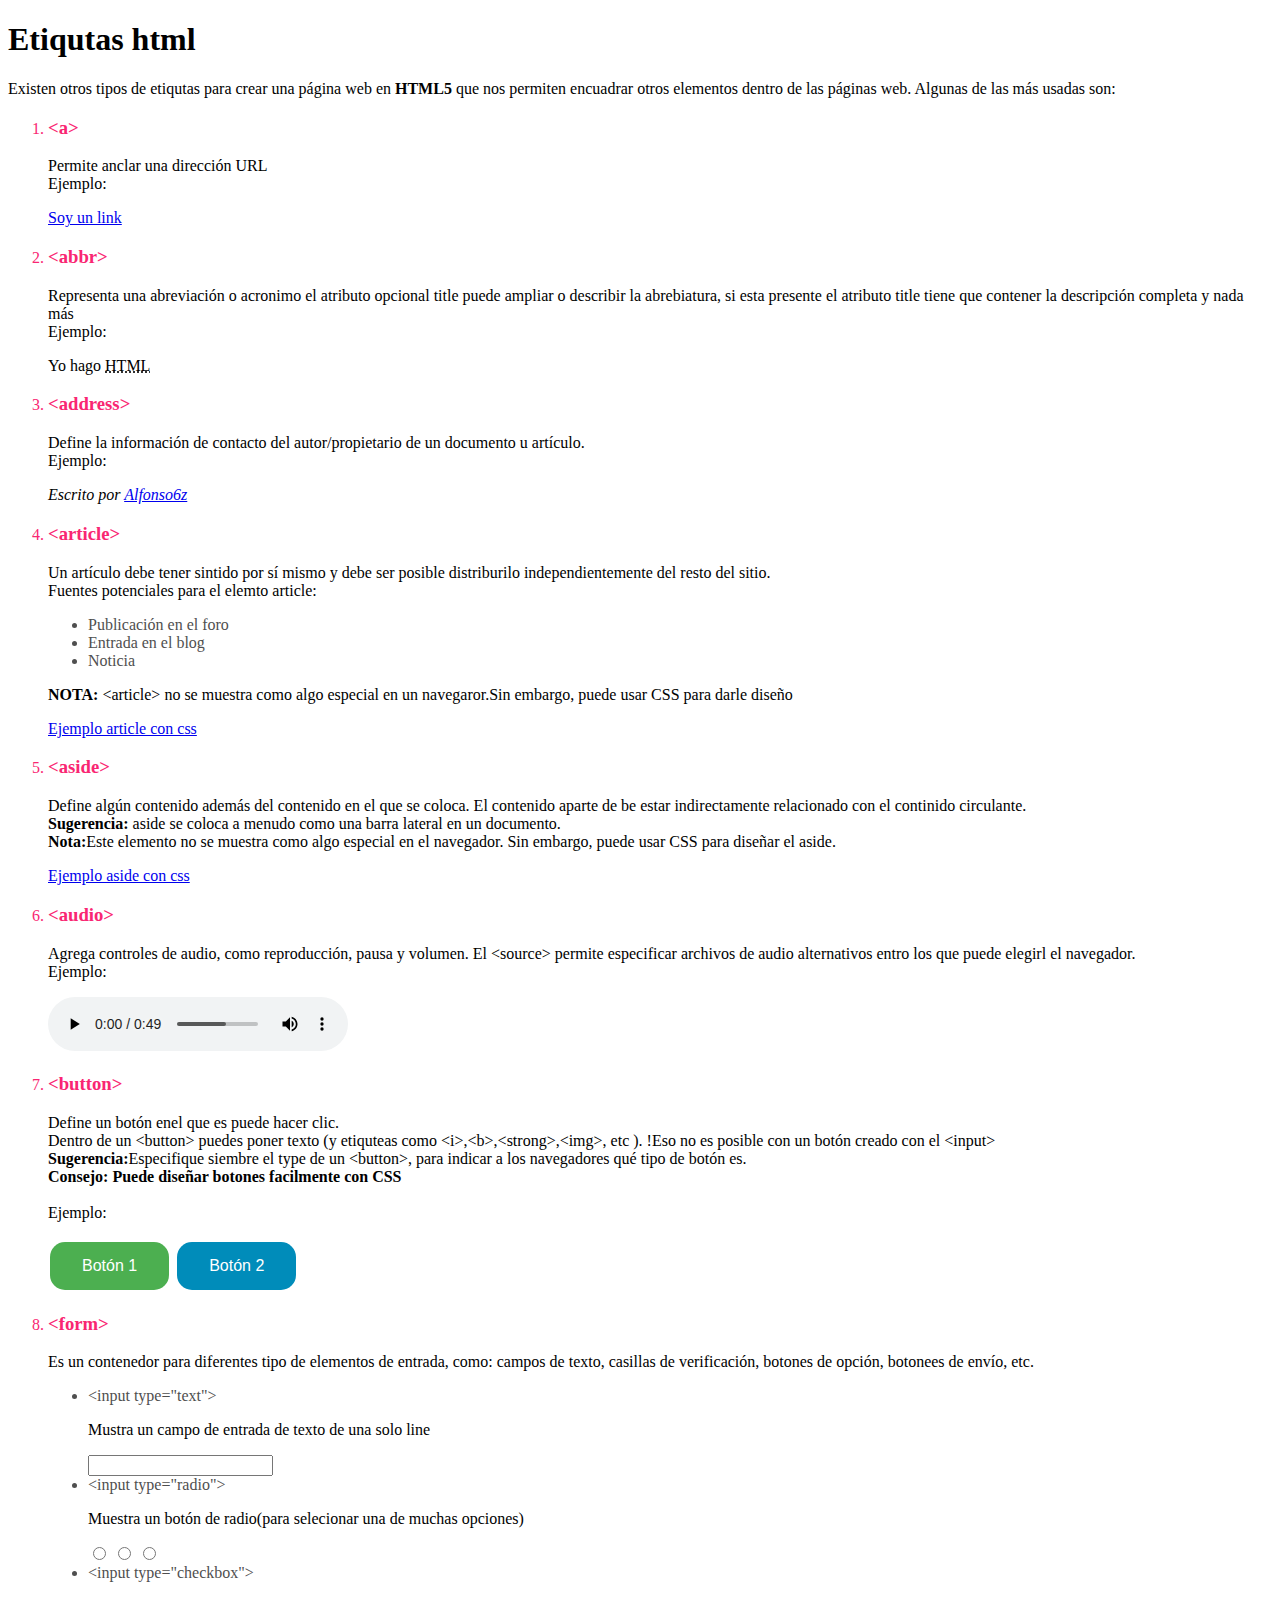
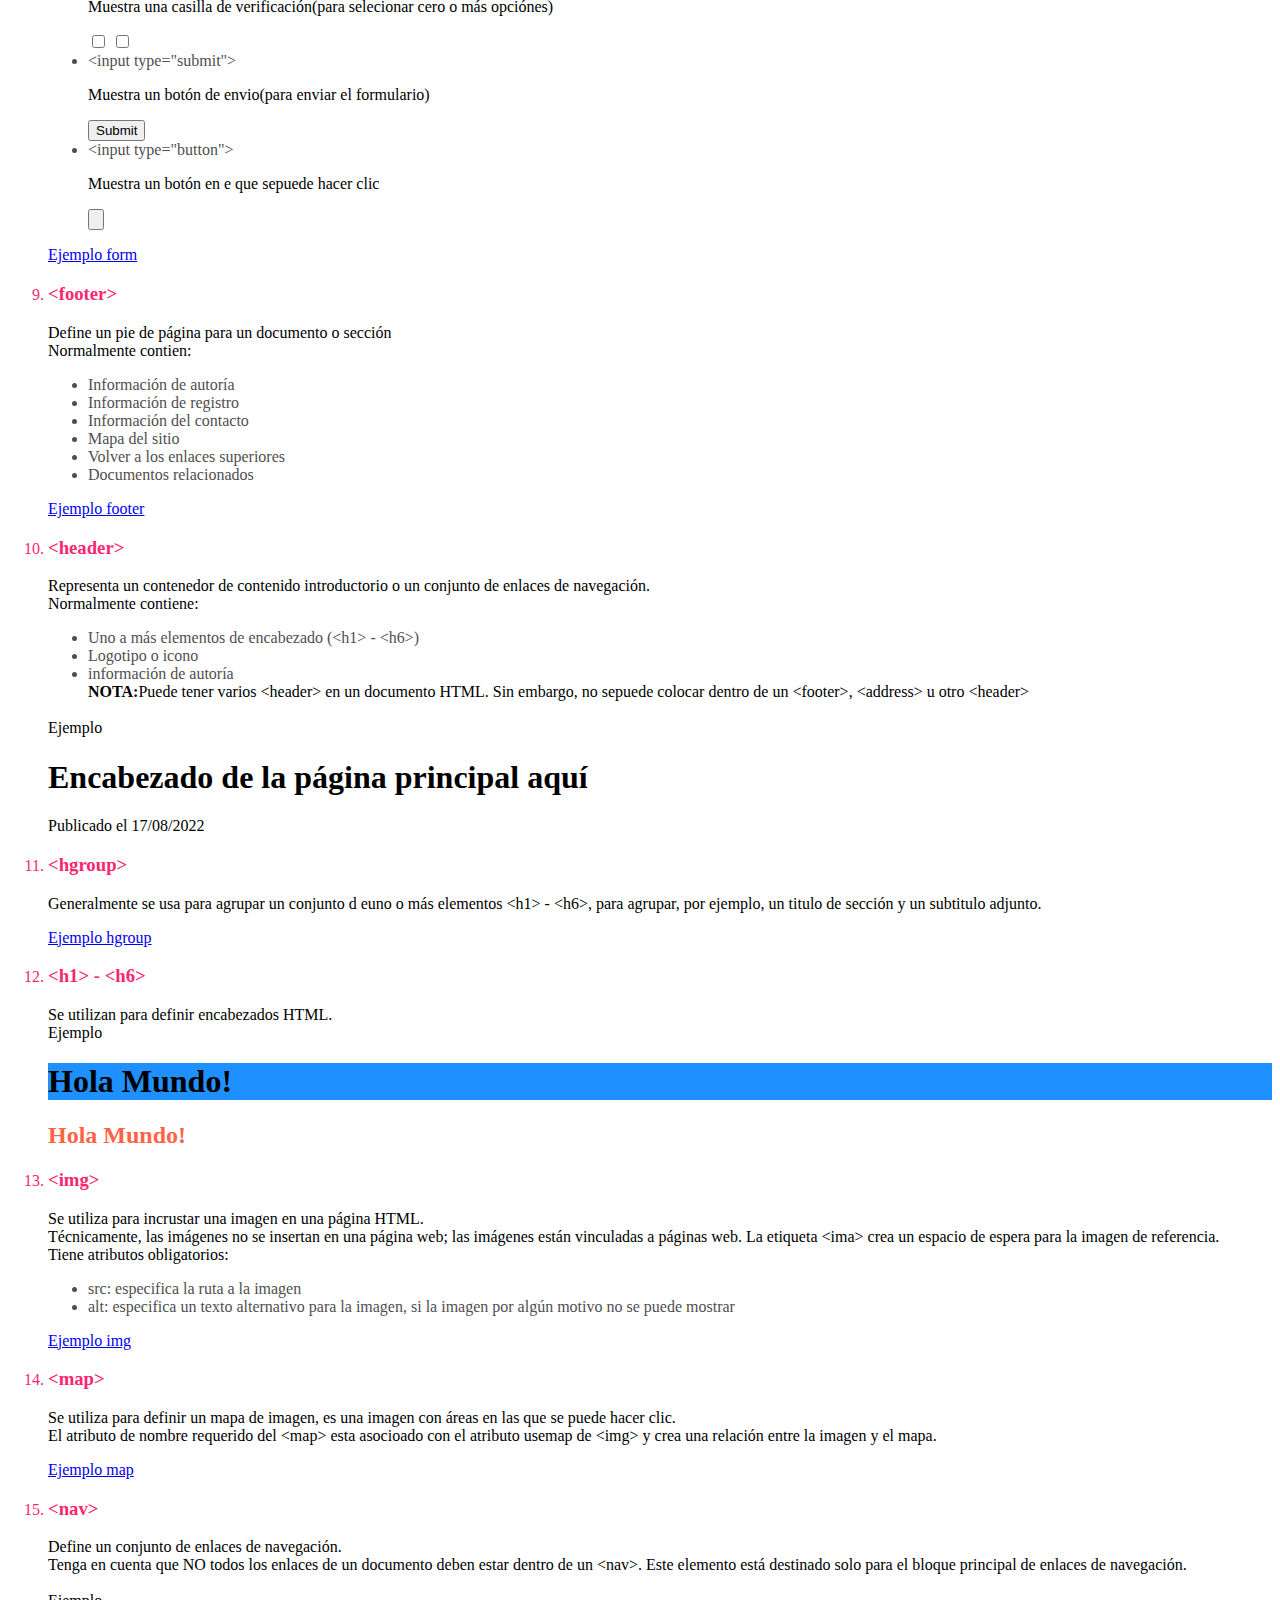
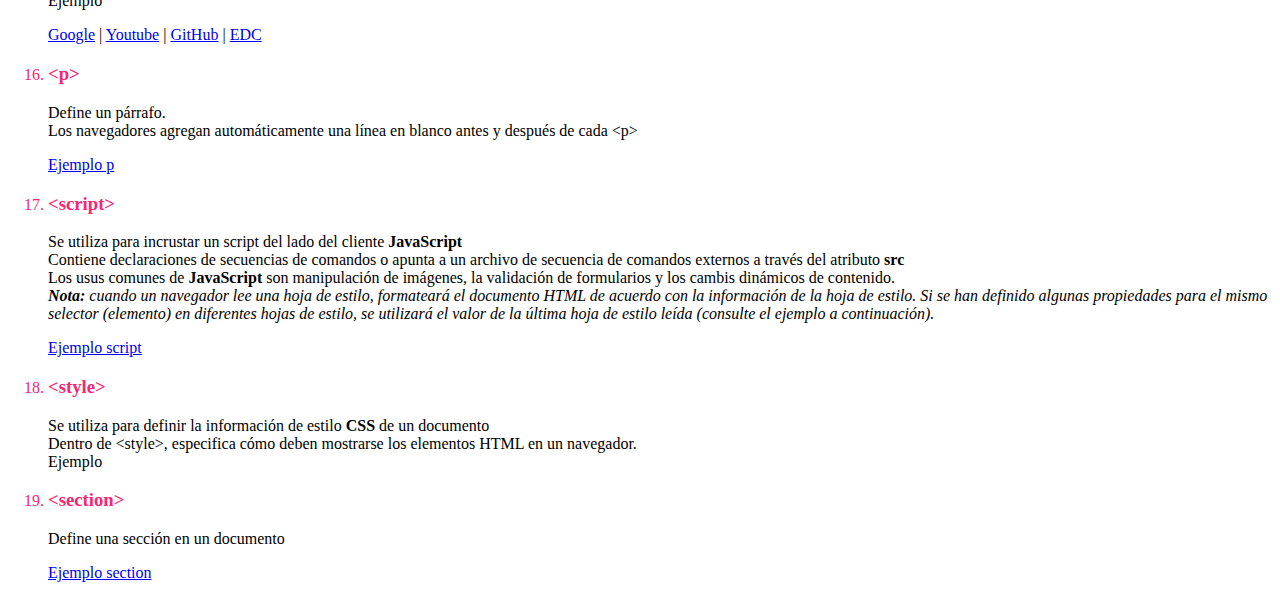
<file: 2_EstructuraBásicaHTML/etiquetas/index.html>
<!DOCTYPE html>
<!-- el atributo lang ayuda a definir el idioma de un elemento -->
<html lang="es">

<head>
    <!-- charset declara la codificación de caracteres de la página  -->
    <meta charset="UTF-8">
    <meta http-equiv="X-UA-Compatible" content="IE=edge">
    <meta name="viewport" content="width=device-width, initial-scale=1.0">
    <title>Etiqutas_html</title>
    <style>
        li {
            list-style: decimal;
            color: #F92672;
        }

        h3 {
            color: #F92672
        }

        .boton {
            border: none;
            color: white;
            padding: 15px 32px;
            text-align: center;
            text-decoration: none;
            display: inline-block;
            font-size: 16px;
            margin: 4px 2px;
            cursor: pointer;
            border-radius: 15px ;
        }

        .lista li {
            list-style: disc;
            color: rgb(79, 79, 79);
        }
    </style>
    <h1>Etiqutas html</h1>
</head>

<body>
    <p>
        Existen otros tipos de etiqutas para crear una página web en <b>HTML5</b>
        que nos permiten encuadrar otros elementos dentro de las páginas web.
        Algunas de las más usadas son:
    </p>
    <ul>
        <li>
            <h3>&lt;a&gt;</h3>
        </li>
        <p>Permite anclar una dirección URL <br> Ejemplo:</p>
        <a href="https://www.google.com">Soy un link</a>
        <li>
            <h3>&lt;abbr&gt;</h3>
        </li>
        <p>Representa una abreviación o acronimo el atributo opcional title puede ampliar o describir la abrebiatura, si
            esta presente el atributo title tiene que contener la descripción completa y nada más
            <br> Ejemplo:
        </p>
        <p> Yo hago <abbr title="Hypertext Markub Language">HTML</abbr></p>
        <li>
            <h3>&lt;address&gt;</h3>
        </li>
        <p>
            Define la información de contacto del autor/propietario de un documento u artículo.
            <br>Ejemplo:
        </p>
        <address>
            Escrito por <a href="https://github.com/Alfonso6z">Alfonso6z</a>
        </address>
        <li>
            <h3>&lt;article&gt;</h3>
        </li>
        <p>
            Un artículo debe tener sintido por sí mismo y debe ser posible distriburilo independientemente del resto del
            sitio.
            <br>Fuentes potenciales para el elemto article:
        <ul class="lista">
            <li>Publicación en el foro</li>
            <li>Entrada en el blog</li>
            <li>Noticia</li>
        </ul>
        <p><strong>NOTA:</strong> &lt;article&gt; no se muestra como algo especial en un navegaror.Sin embargo, puede
            usar CSS para darle diseño</p>
        </p>
        <a href="example/article.html">Ejemplo article con css</a>
        <li>
            <h3>&lt;aside&gt;</h3>
        </li>
        <p>
            Define algún contenido además del contenido en el que se coloca. El contenido aparte de be estar
            indirectamente relacionado con el continido circulante.
            <br><strong>Sugerencia:</strong> aside se coloca a menudo como una barra lateral en un documento.
            <br><strong>Nota:</strong>Este elemento no se muestra como algo especial en el navegador. Sin embargo, puede
            usar CSS para diseñar el aside.
        </p>
        <a href="example/aside.html">Ejemplo aside con css</a>
        <li>
            <h3>&lt;audio&gt;</h3>
        </li>
        <p>
            Agrega controles de audio, como reproducción, pausa y volumen.
            El &lt;source&gt; permite especificar archivos de audio alternativos entro los que puede elegirl el
            navegador.
            <br>Ejemplo:
        </p>
        <audio controls>
            <source src="audio/teclado-mecanografia.mp3" type="audio/mpeg">
            Su navegador no es compatible con el elemento de audio
        </audio>
        <li>
            <h3>&lt;button&gt;</h3>
        </li>
        <p>
            Define un botón enel que es puede hacer clic.<br>
            Dentro de un &lt;button&gt; puedes poner texto (y etiquteas como
            &lt;i&gt;,&lt;b&gt;,&lt;strong&gt;,&lt;img&gt;, etc ). !Eso no es posible con un botón creado con el
            &lt;input&gt; <br>
            <strong>Sugerencia:</strong>Especifique siembre el type de un &lt;button&gt;, para indicar a los navegadores
            qué tipo de botón es.<br>
            <strong>Consejo: Puede diseñar botones facilmente con CSS</strong><br>
            <br>Ejemplo:
        </p>
        <button class="boton" style="background-color: #4CAF50;">Botón 1</button>
        <button class="boton" style="background-color:#008CBA;">Botón 2</button>
        <li>
            <h3>&lt;form&gt;</h3>
        </li>
        <p>
            Es un contenedor para diferentes tipo de elementos de entrada, como: campos de texto, casillas de
            verificación, botones de opción, botonees de envío, etc.
        <ul class="lista">
            <li>&lt;input type="text"&gt;</li>
            <p>Mustra un campo de entrada de texto de una solo line</p>
            <input type="text">
            <li>&lt;input type="radio"&gt;</li>
            <p>Muestra un botón de radio(para selecionar una de muchas opciones)</p>
            <input name="r" type="radio">
            <input name="r" type="radio">
            <input name="r" type="radio">
            <li>&lt;input type="checkbox"&gt;</li>
            <p>Muestra una casilla de verificación(para selecionar cero o más opciónes)</p>
            <input type="checkbox">
            <input type="checkbox">
            <li>&lt;input type="submit"&gt;</li>
            <p>Muestra un botón de envio(para enviar el formulario)</p>
            <input type="submit">
            <li>&lt;input type="button"&gt;</li>
            <p>Muestra un botón en e que sepuede hacer clic</p>
            <input type="button">
        </ul>
        </p>
        <a href="example/form.html">Ejemplo form</a>
        <li>
            <h3>&lt;footer&gt;</h3>
        </li>
        <p>
            Define un pie de página para un documento o sección <br>
            Normalmente contien:
        <ul class="lista">
            <li>Información de autoría</li>
            <li>Información de registro</li>
            <li>Información del contacto</li>
            <li>Mapa del sitio</li>
            <li>Volver a los enlaces superiores</li>
            <li>Documentos relacionados</li>
        </ul>
        </p>
        <a href="example/footer.html">Ejemplo footer</a>
        <li>
            <h3>&lt;header&gt;</h3>
        </li>
        <p>
            Representa un contenedor de contenido introductorio o un conjunto de enlaces de navegación.
            <br>Normalmente contiene:
        <ul class="lista">
            <li>Uno a más elementos de encabezado (&lt;h1&gt; - &lt;h6&gt;)</li>
            <li>Logotipo o icono</li>
            <li>información de autoría</li>
            <strong>NOTA:</strong>Puede tener varios &lt;header&gt; en un documento HTML.
            Sin embargo, no sepuede colocar dentro de un &lt;footer&gt;, &lt;address&gt; u otro &lt;header&gt;
        </ul><br>
        Ejemplo
        </p>
        <header>
            <h1>Encabezado de la página principal aquí</h1>
            <p>Publicado el 17/08/2022</p>
        </header>
        <li>
            <h3>&lt;hgroup&gt;</h3>
        </li>
        <p>
            Generalmente se usa para agrupar un conjunto d euno o más elementos &lt;h1&gt; - &lt;h6&gt;, para agrupar,
            por ejemplo, un titulo de sección y un subtitulo adjunto.
        </p>
        <a href="example/hgroup.html">Ejemplo hgroup</a>
        <li>
            <h3>&lt;h1&gt; - &lt;h6&gt;</h3>
        </li>
        <p>
            Se utilizan para definir encabezados HTML.
            <br>Ejemplo
        </p>
        <h1 style="background-color:DodgerBlue;">Hola Mundo!</h1>
        <h2 style="color:Tomato;">Hola Mundo!</h2>
        <li>
            <h3>&lt;img&gt;</h3>
        </li>
        <p>
            Se utiliza para incrustar una imagen en una página HTML. <br>
            Técnicamente, las imágenes no se insertan en una página web; las imágenes están vinculadas a páginas web. La
            etiqueta &lt;ima&gt; crea un espacio de espera para la imagen de referencia.<br>
            Tiene atributos obligatorios:
        <ul class="lista">
            <li>src: especifica la ruta a la imagen</li>
            <li>alt: especifica un texto alternativo para la imagen, si la imagen por algún motivo no se puede mostrar
            </li>
        </ul>
        </p>
        <a href="example/img.html">Ejemplo img</a>
        <li>
            <h3>&lt;map&gt;</h3>
        </li>
        <p>
            Se utiliza para definir un mapa de imagen, es una imagen con áreas en las que se puede hacer clic. <br>
            El atributo de nombre requerido del &lt;map&gt; esta asocioado con el atributo usemap de &lt;img&gt;
            y crea una relación entre la imagen y el mapa.
        </p>
        <a href="example/map.html">Ejemplo map</a>
        <li>
            <h3>&lt;nav&gt;</h3>
        </li>
        <p>
            Define un conjunto de enlaces de navegación. <br>
            Tenga en cuenta que NO todos los enlaces de un documento deben estar dentro de un &lt;nav&gt;. Este elemento
            está destinado solo para el bloque principal de enlaces de navegación. <br>
            <br>Ejemplo
        </p>
        <nav>
            <a href="https://www.google.com">Google</a> |
            <a href="https://www.youtube.com">Youtube</a> |
            <a href="https://www.github.com">GitHub</a> |
            <a href="https://infoedcmvc.my.canva.site/alfonso6z">EDC</a>
        </nav>
        <li>
            <h3>&lt;p&gt;</h3>
        </li>
        <p>
            Define un párrafo. <br>
            Los navegadores agregan automáticamente una línea en blanco antes y después de cada &lt;p&gt;
            <br>
        </p>
        <a href="example/p.html">Ejemplo p</a>
        <li>
            <h3>&lt;script&gt;</h3>
        </li>
        <p>
            Se utiliza para incrustar un script del lado del cliente <strong>JavaScript</strong> <br>
            Contiene declaraciones de secuencias de comandos o apunta a un archivo de secuencia de comandos externos a
            través del atributo <strong>src</strong> <br>
            Los usus comunes de <strong>JavaScript</strong> son manipulación de imágenes, la validación de formularios y
            los cambis dinámicos de contenido. <br>
            <i><strong>Nota:</strong> cuando un navegador lee una hoja de estilo, formateará el documento HTML de acuerdo con la
                información de la hoja de estilo. Si se han definido algunas propiedades para el mismo selector
                (elemento) en diferentes hojas de estilo, se utilizará el valor de la última hoja de estilo leída
                (consulte el ejemplo a continuación).</i>
        </p>
        <a href="example/script.html">Ejemplo script</a>
        <li>
            <h3>&lt;style&gt;</h3>
        </li>
        <p>
            Se utiliza para definir la información de estilo <strong>CSS</strong> de un documento <br>
            Dentro de &lt;style&gt;, especifica cómo deben mostrarse los elementos HTML en un navegador.
            <br>Ejemplo
        </p>
        <li><h3>&lt;section&gt;</h3></li>
        <p>
        Define una sección en un documento
        </p>
        <a href="example/section.html">Ejemplo section</a>
    </ul>
</body>

</html>
</file>
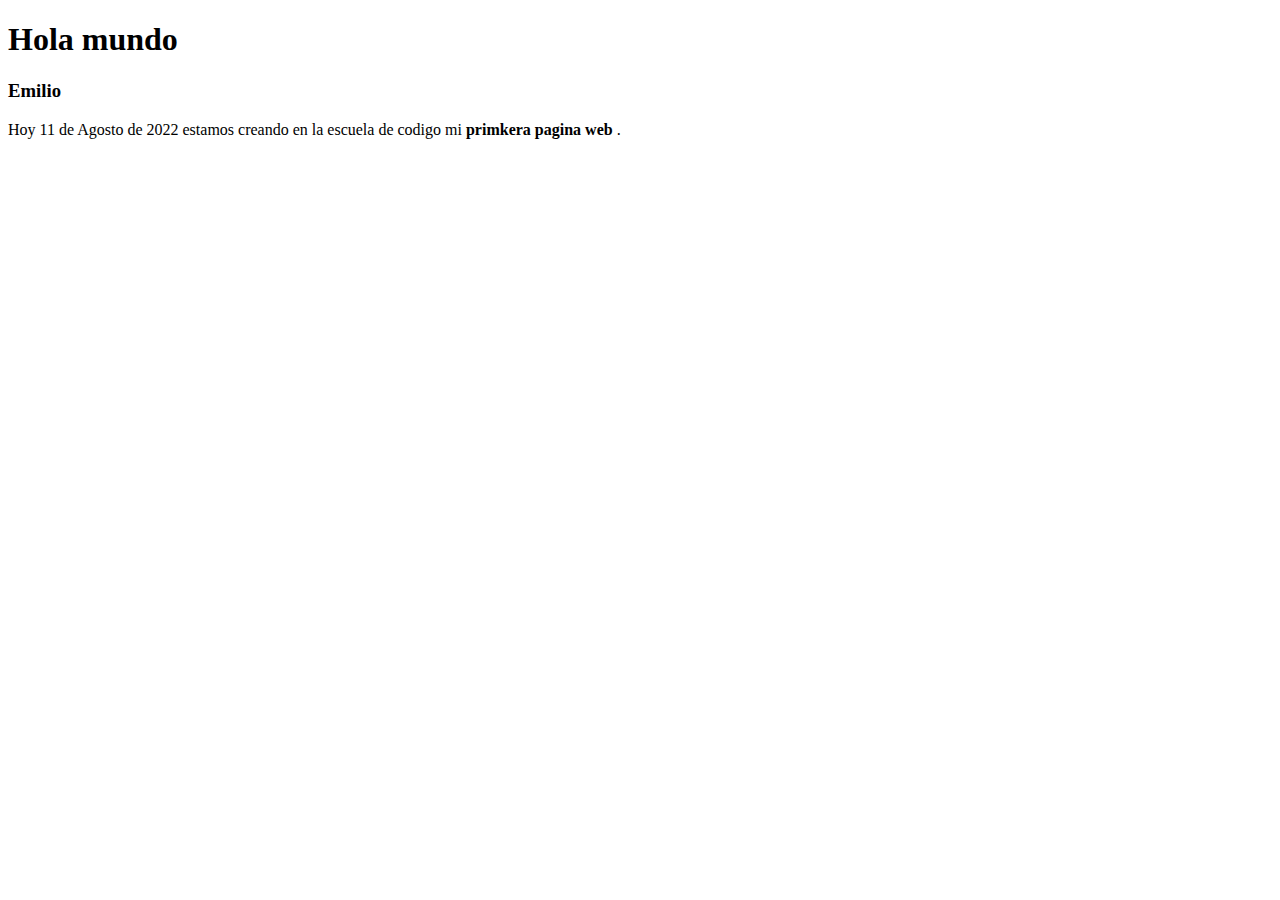
<file: Pirmera paginma web.html>
<!DOCTYPE html>
<html>
	<head>
		<title> Mi primera pagina web </title>
	</head>
	<body>
		<h1> Hola mundo </h1>
		<h3> Emilio </h3>
		<p> Hoy 11 de Agosto de 2022 estamos creando en la escuela de codigo mi <strong> primkera pagina web </strong> .</p> 
	</body>
</html>
</file>
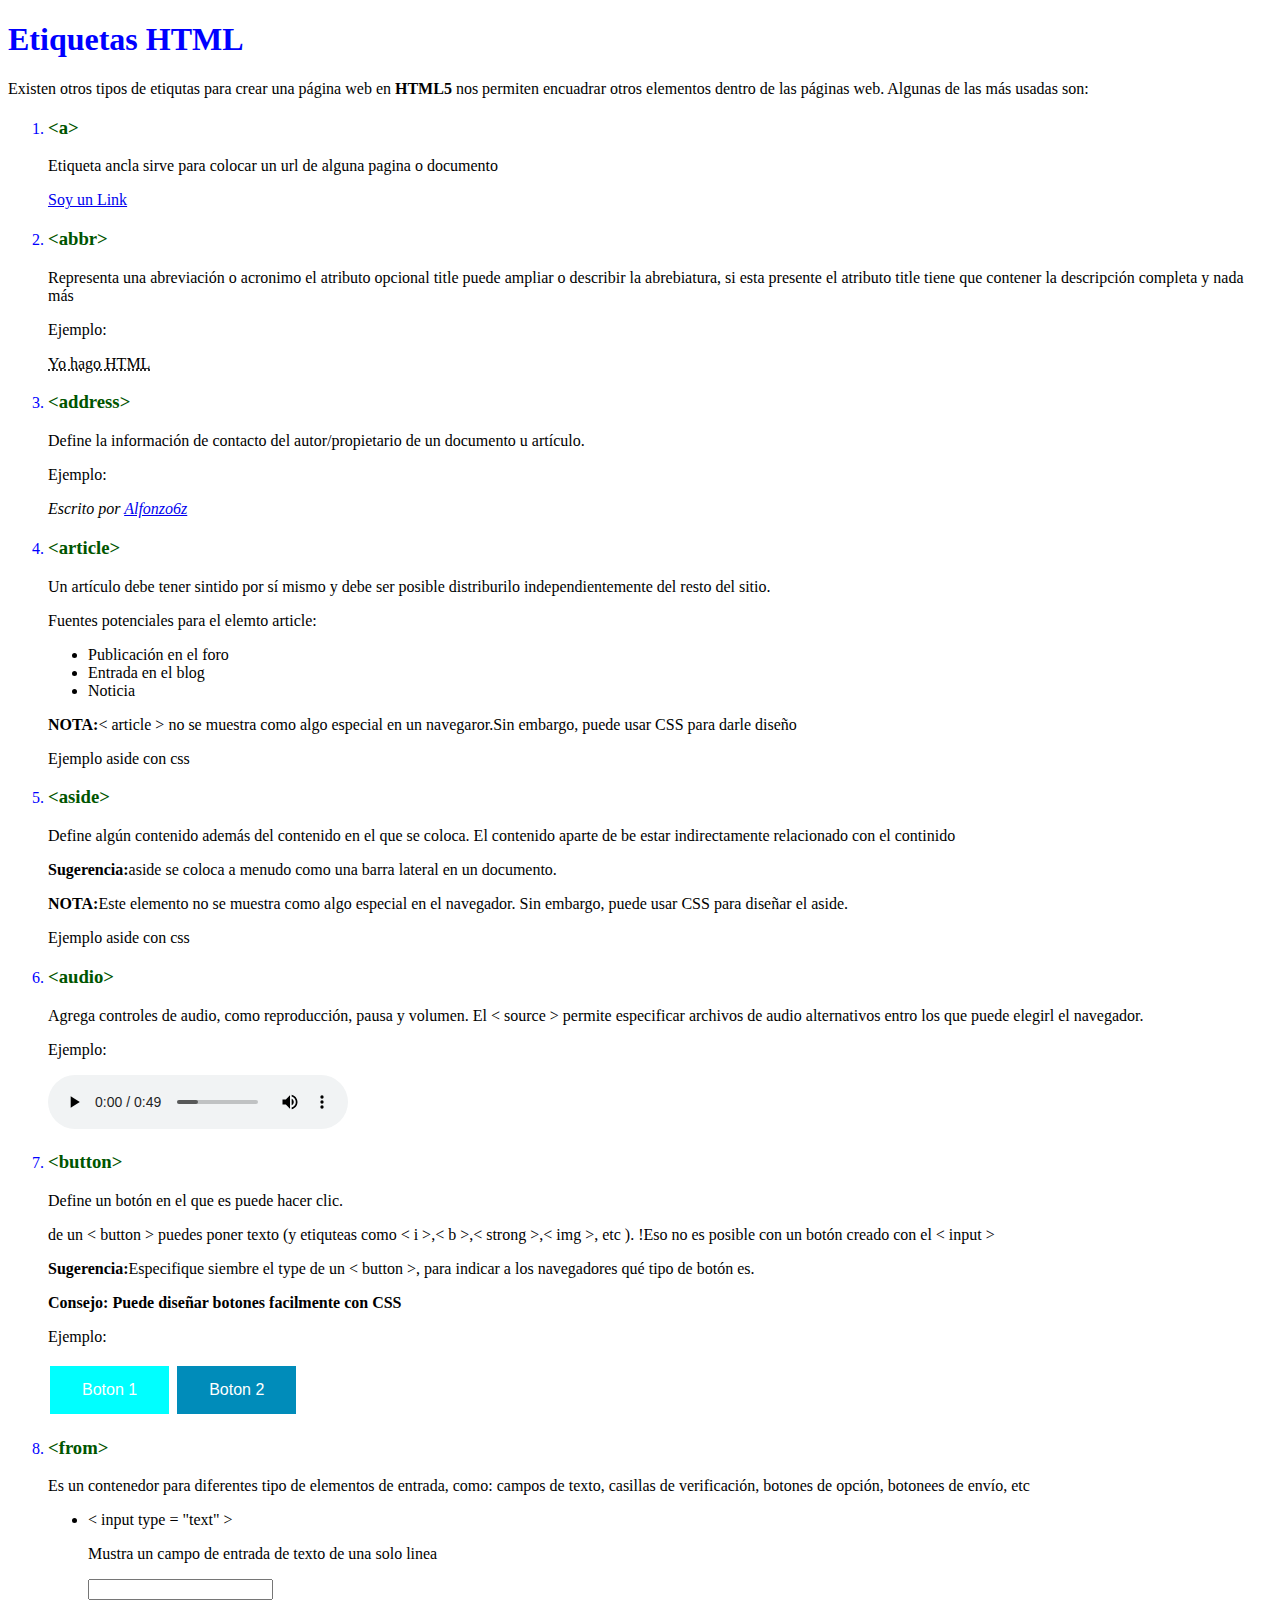
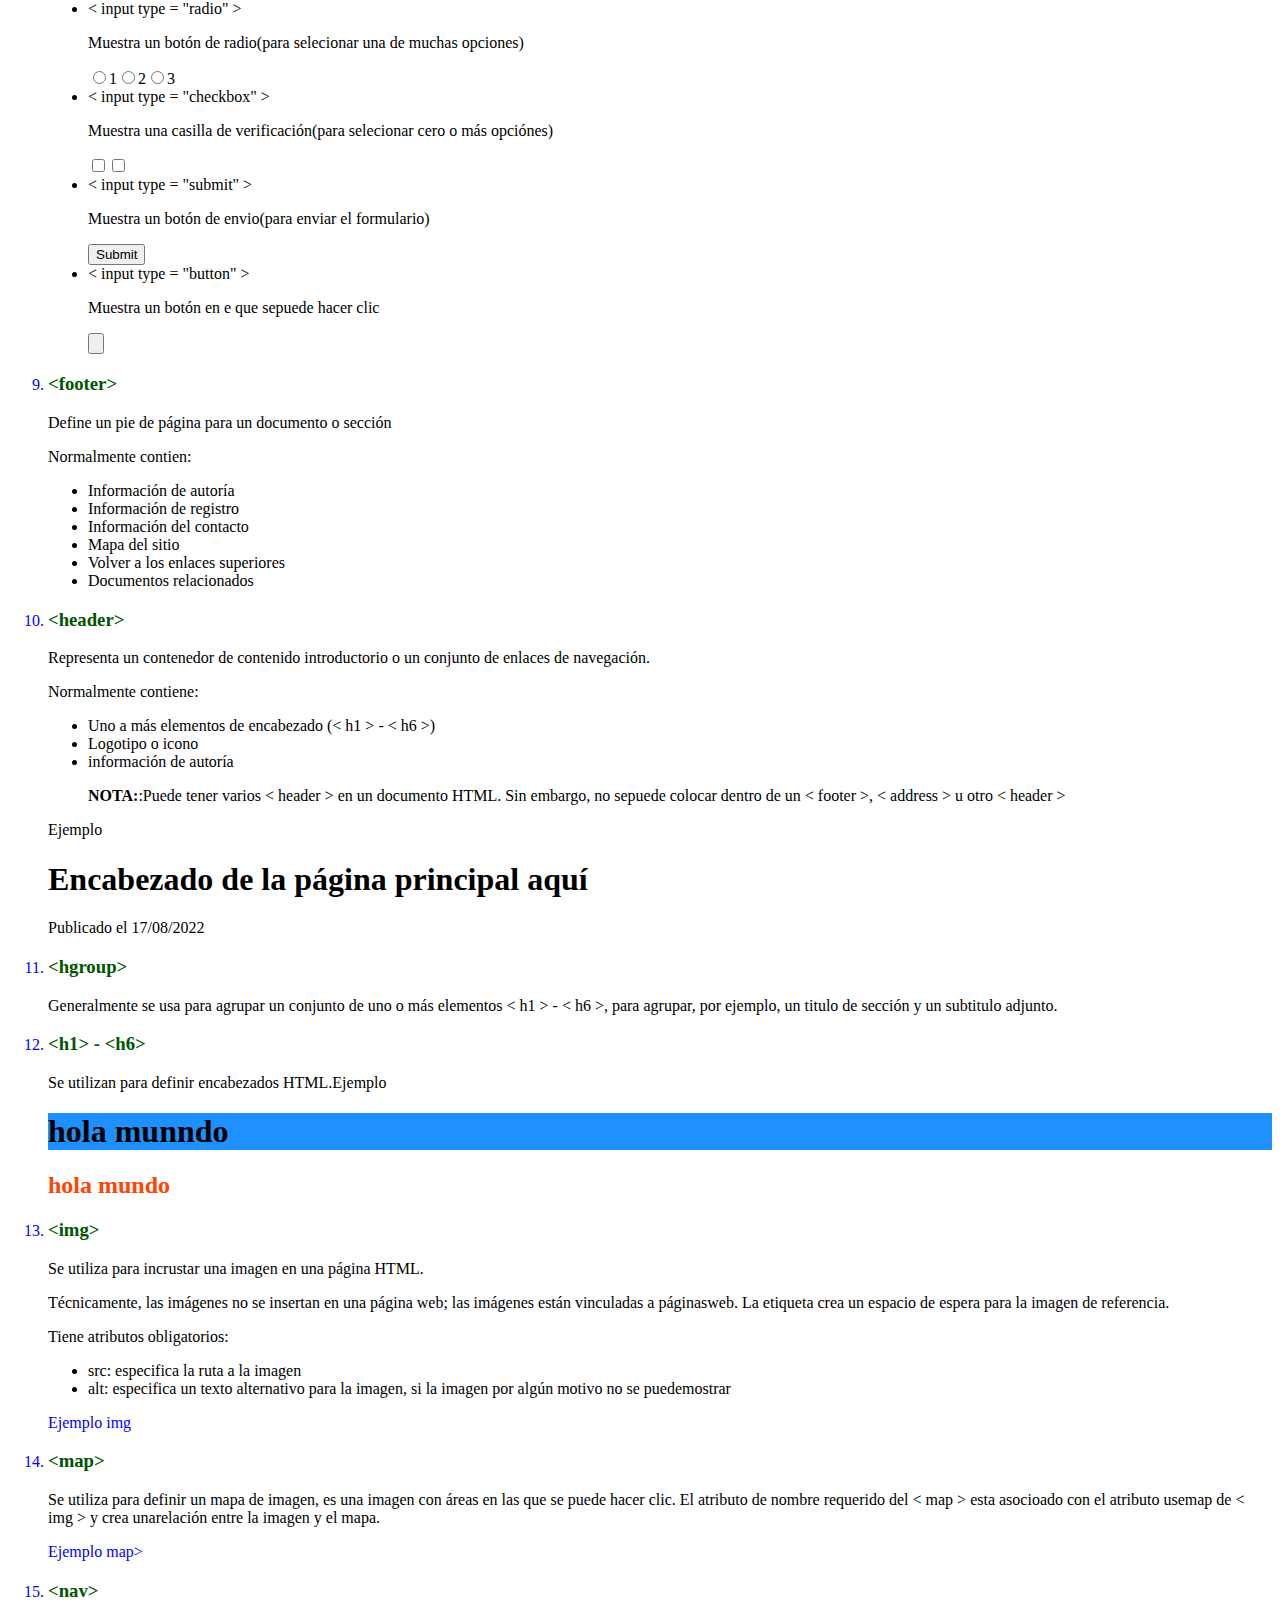
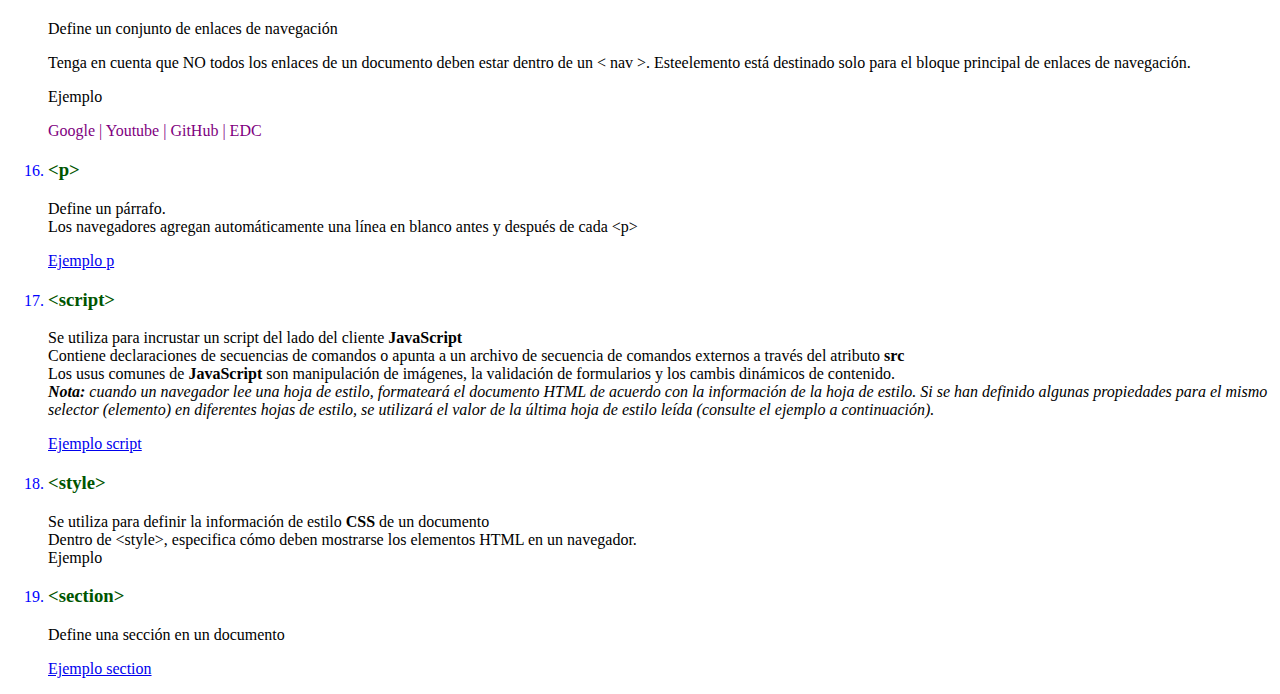
<file: Etiquetas/Practica de etiquetas.html>
<!DOCTYPE html>
<htm>

<head>
    <meta charset="UTF-8">
    <meta http-equiv="X-UA-Compatible" content="IE=edge">
    <meta name="viewport" content="width=device-width, initial-scale=1.0">
    <title>Tipos_De_Etiquetas</title>
    <style>
        h3 {
            color: #050;
        }
    li {
        list-style: decimal;
        color: blue;
    }
    .boton-ej {
        border: none;
        color: white;
        padding: 15px 32px;
        text-align: center;
        text-decoration: none;
        display: inline-block;
        font-size: 16px;
        margin: 4px 2px;
        cursor: pointer;
    } 
    </style>
</head>

<body>
    <h1 style="color:blue">Etiquetas HTML</h1>
    <p>Existen otros tipos de etiqutas para crear una página web en <strong>HTML5</strong> nos permiten encuadrar otros
        elementos dentro de las páginas web. Algunas de las más usadas son:</p>
    <ul>
        <li>
            <h3>&lt;a&gt;</h3>
        </li>    
        <p>Etiqueta ancla sirve para colocar un url de alguna pagina o documento</p>
        <a href="https://infoedcmvc.my.canva.site/alfonso6z">Soy un Link</a>
        <li>
            <h3>&lt;abbr&gt;</h3>
        </li>
        <p>Representa una abreviación o acronimo el atributo opcional title puede ampliar o describir la abrebiatura,
            si esta presente el atributo title tiene que contener la descripción completa y nada más
        </p><p> Ejemplo:</p>
        <abbr title="lenguaje de hypertexto">Yo hago HTML</abbr>
        <li>
            <h3>&lt;address&gt;</h3>
        </li>
        <p>Define la información de contacto del autor/propietario de un documento u artículo.</p><p>Ejemplo:</p> 
        <address>Escrito por <a href="https://github.com/Alfonso6z"> Alfonzo6z</a></address>
        <li>
            <h3>&lt;article&gt;</h3>
        </li>
        <p>Un artículo debe tener sintido por sí mismo y debe ser posible distriburilo independientemente del resto del sitio.</p>
        <p>Fuentes potenciales para el elemto article:</p>
        <ul>
            <li style="color: black;list-style:disc">Publicación en el foro</li>
            <li style="color: black;list-style:disc">Entrada en el blog</li>
            <li style="color: black;list-style:disc">Noticia</li>
        </ul>
        <p><strong>NOTA:</strong>< article > no se muestra como algo especial en un navegaror.Sin embargo, puede usar CSS para
            darle diseño</p>
            <article file:///C:/DesarrolloWeb/desarroyoweb/Ejemplos/EDC_DesarrolloWeb/2_EstructuraB%C3%A1sicaHTML/example/article.html>Ejemplo aside con css</article>
            <li>
                <h3>&lt;aside&gt;</h3>
            </li>
            <p>Define algún contenido además del contenido en el que se coloca. El contenido aparte de be estar
                indirectamente relacionado con el continido</p>
                <p><strong>Sugerencia:</strong>aside se coloca a menudo como una barra lateral en un documento.</p>
                <p><strong>NOTA:</strong>Este elemento no se muestra como algo especial en el navegador. Sin embargo, puede usar CSS para
                diseñar el aside.</p>
            <aside C:\DesarrolloWeb\desarroyoweb\Ejemplos\EDC_DesarrolloWeb\2_EstructuraBásicaHTML\example>Ejemplo aside con css</aside>
            <li>
                <h3>&lt;audio&gt;</h3>
            </li>
            <p>Agrega controles de audio, como reproducción, pausa y volumen. El < source  > permite especificar
                archivos de audio alternativos entro los que puede elegirl el navegador.</p>
                <p>Ejemplo:</p>
            <audio controls>
                <source src="audio/teclado-mecanografia.mp3" type="audio/mpeg"> Sonido 
            </audio>
            <li>
                <h3>&lt;button&gt;</h3>
            </li>    
            <p>Define un botón en el que es puede hacer clic.</p>
                <p> de un < button > puedes poner texto (y etiquteas como < i >,< b >,< strong >,< img >, etc ). !Eso no es
                posible con un botón creado con el < input > </p>
                <p><strong>Sugerencia:</strong>Especifique siembre el type de un < button >, para indicar a los navegadores qué tipo de botón
                es.</p>
                <p><strong>Consejo: Puede diseñar botones facilmente con CSS</strong></p>
                <p>Ejemplo:</p>  
                <button class="boton-ej" style="background-color:  aqua;">Boton 1</button> 
                <button class="boton-ej"  style="background-color:  #008CBA">Boton 2</button>      
            <li>
                <h3>&lt;from&gt;</h3>
            </li>
            <p>Es un contenedor para diferentes tipo de elementos de entrada, como: campos de texto, casillas de
                verificación, botones de opción, botonees de envío, etc</p>
            <ul>
                <li style="color: black;list-style:disc">< input type = "text" > <p>Mustra un campo de entrada de texto de una solo linea </p><input type="Hola"></li>
                <li style="color: black;list-style:disc">< input type = "radio" ></li><p>Muestra un botón de radio(para selecionar una de muchas opciones)</p><input name="e" type="radio">1<input name="e" type="radio">2<input name="e" type="radio">3
                <li style="color: black;list-style:disc">< input type = "checkbox" ><p>Muestra una casilla de verificación(para selecionar cero o más opciónes)</p></li><input type="checkbox"><input type="checkbox">
                <li style="color: black;list-style:disc">< input type = "submit" ><p>Muestra un botón de envio(para enviar el formulario)</p></li><input type="submit">
                <li style="color: black;list-style:disc">< input type = "button" ><p>Muestra un botón en e que sepuede hacer clic</p></li> <input type="button">  
            </ul>
            <li>
                <h3>&lt;footer&gt;</h3>
            </li>
            <p>Define un pie de página para un documento o sección</p><p>Normalmente contien:</p>  
            <ul>
                <li style="color: black;list-style:disc">Información de autoría</li>
                <li style="color: black;list-style:disc">Información de registro</li>  
                <li style="color: black;list-style:disc">Información del contacto</li>  
                <li style="color: black;list-style:disc">Mapa del sitio</li>  
                <li style="color: black;list-style:disc">Volver a los enlaces superiores</li>  
                <li style="color: black;list-style:disc">Documentos relacionados</li>   
            </ul>
            <li>
                <h3>&lt;header&gt;</h3>
            </li>
            <p>Representa un contenedor de contenido introductorio o un conjunto de enlaces de navegación.</p>Normalmente contiene:<p><Normalmente contiene:/p>
            <ul>
                <li style="color: black;list-style:disc">Uno a más elementos de encabezado (< h1 > - < h6 >) </li>
                <li style="color: black;list-style:disc">Logotipo o icono</li>  
                <li style="color: black;list-style:disc">información de autoría <p><strong>NOTA:</strong>:Puede tener varios < header > en un documento HTML. Sin embargo, no sepuede colocar
                    dentro de un < footer >, < address > u otro < header ></p></li> 
            </ul> 
            <p>Ejemplo</p>
            <h1>Encabezado de la página principal aquí</h1>
            <p>Publicado el 17/08/2022</p>
            <li>
                <h3>&lt;hgroup&gt;</h3>
            </li>
            <p>Generalmente se usa para agrupar un conjunto de uno o más elementos < h1 > - < h6 >, para agrupar, por
                ejemplo, un titulo de sección y un subtitulo adjunto.</p><li>
                <h3>&lt;h1&gt; - &lt;h6&gt;</h3>
            </li>
            <p>Se utilizan para definir encabezados HTML.Ejemplo</p> 
            <h1 style="background-color:DodgerBlue;">hola munndo</h1>  
            <h2 style="color: orangered;"> hola mundo</h2> 
            <li>
                <h3>&lt;img&gt;</h3>
            </li>
            <p>Se utiliza para incrustar una imagen en una página HTML.</p>
            <p>Técnicamente, las imágenes no se insertan en una página web; las imágenes están vinculadas a páginasweb. La
            etiqueta <ima> crea un espacio de espera para la imagen de referencia.</p>
            <p>Tiene atributos obligatorios:</p>
            <ul>
                <li style="color: black;list-style:disc">src: especifica la ruta a la imagen</li>
                <li style="color: black;list-style:disc">alt: especifica un texto alternativo para la imagen, si la imagen por algún motivo no se puedemostrar</li>    
            </ul>
            <p style="color: blue">Ejemplo img</p>
            <li>
                <h3>&lt;map&gt;</h3>
            </li>
            <p>Se utiliza para definir un mapa de imagen, es una imagen con áreas en las que se puede hacer clic.
                El atributo de nombre requerido del < map > esta asocioado con el atributo usemap de < img >
                y crea unarelación entre la imagen y el mapa.</p>
            <p style="color: blue">Ejemplo map></p>
            <li>
                <h3>&lt;nav&gt;</h3>
            </li>
            <p>Define un conjunto de enlaces de navegación</p>
            <p>Tenga en cuenta que NO todos los enlaces de un documento deben estar dentro de un < nav >. Esteelemento
                está destinado solo para el bloque principal de enlaces de navegación.</p>
            <p>Ejemplo</p>
            <p style="color: purple;">Google
                |
                Youtube
                |
                GitHub
                |
                EDC
            </p>
            <li>
                <h3>&lt;p&gt;</h3>
            </li>
            <p>
                Define un párrafo. <br>
                Los navegadores agregan automáticamente una línea en blanco antes y después de cada &lt;p&gt;
                <br>
            </p>
            <a href="example/p.html">Ejemplo p</a>
            <li>
                <h3>&lt;script&gt;</h3>
            </li>
            <p>
                Se utiliza para incrustar un script del lado del cliente <strong>JavaScript</strong> <br>
                Contiene declaraciones de secuencias de comandos o apunta a un archivo de secuencia de comandos externos a
                través del atributo <strong>src</strong> <br>
                Los usus comunes de <strong>JavaScript</strong> son manipulación de imágenes, la validación de formularios y
                los cambis dinámicos de contenido. <br>
                <i><strong>Nota:</strong> cuando un navegador lee una hoja de estilo, formateará el documento HTML de acuerdo con la
                    información de la hoja de estilo. Si se han definido algunas propiedades para el mismo selector
                    (elemento) en diferentes hojas de estilo, se utilizará el valor de la última hoja de estilo leída
                    (consulte el ejemplo a continuación).</i>
            </p>
            <a href="example/script.html">Ejemplo script</a>
            <li>
                <h3>&lt;style&gt;</h3>
            </li>
            <p>
                Se utiliza para definir la información de estilo <strong>CSS</strong> de un documento <br>
                Dentro de &lt;style&gt;, especifica cómo deben mostrarse los elementos HTML en un navegador.
                <br>Ejemplo
            </p>
            <li><h3>&lt;section&gt;</h3></li>
            <p>
            Define una sección en un documento
            </p>
            <a href="example/section.html">Ejemplo section</a>
        </ul>
</body>
</htm>
</file>
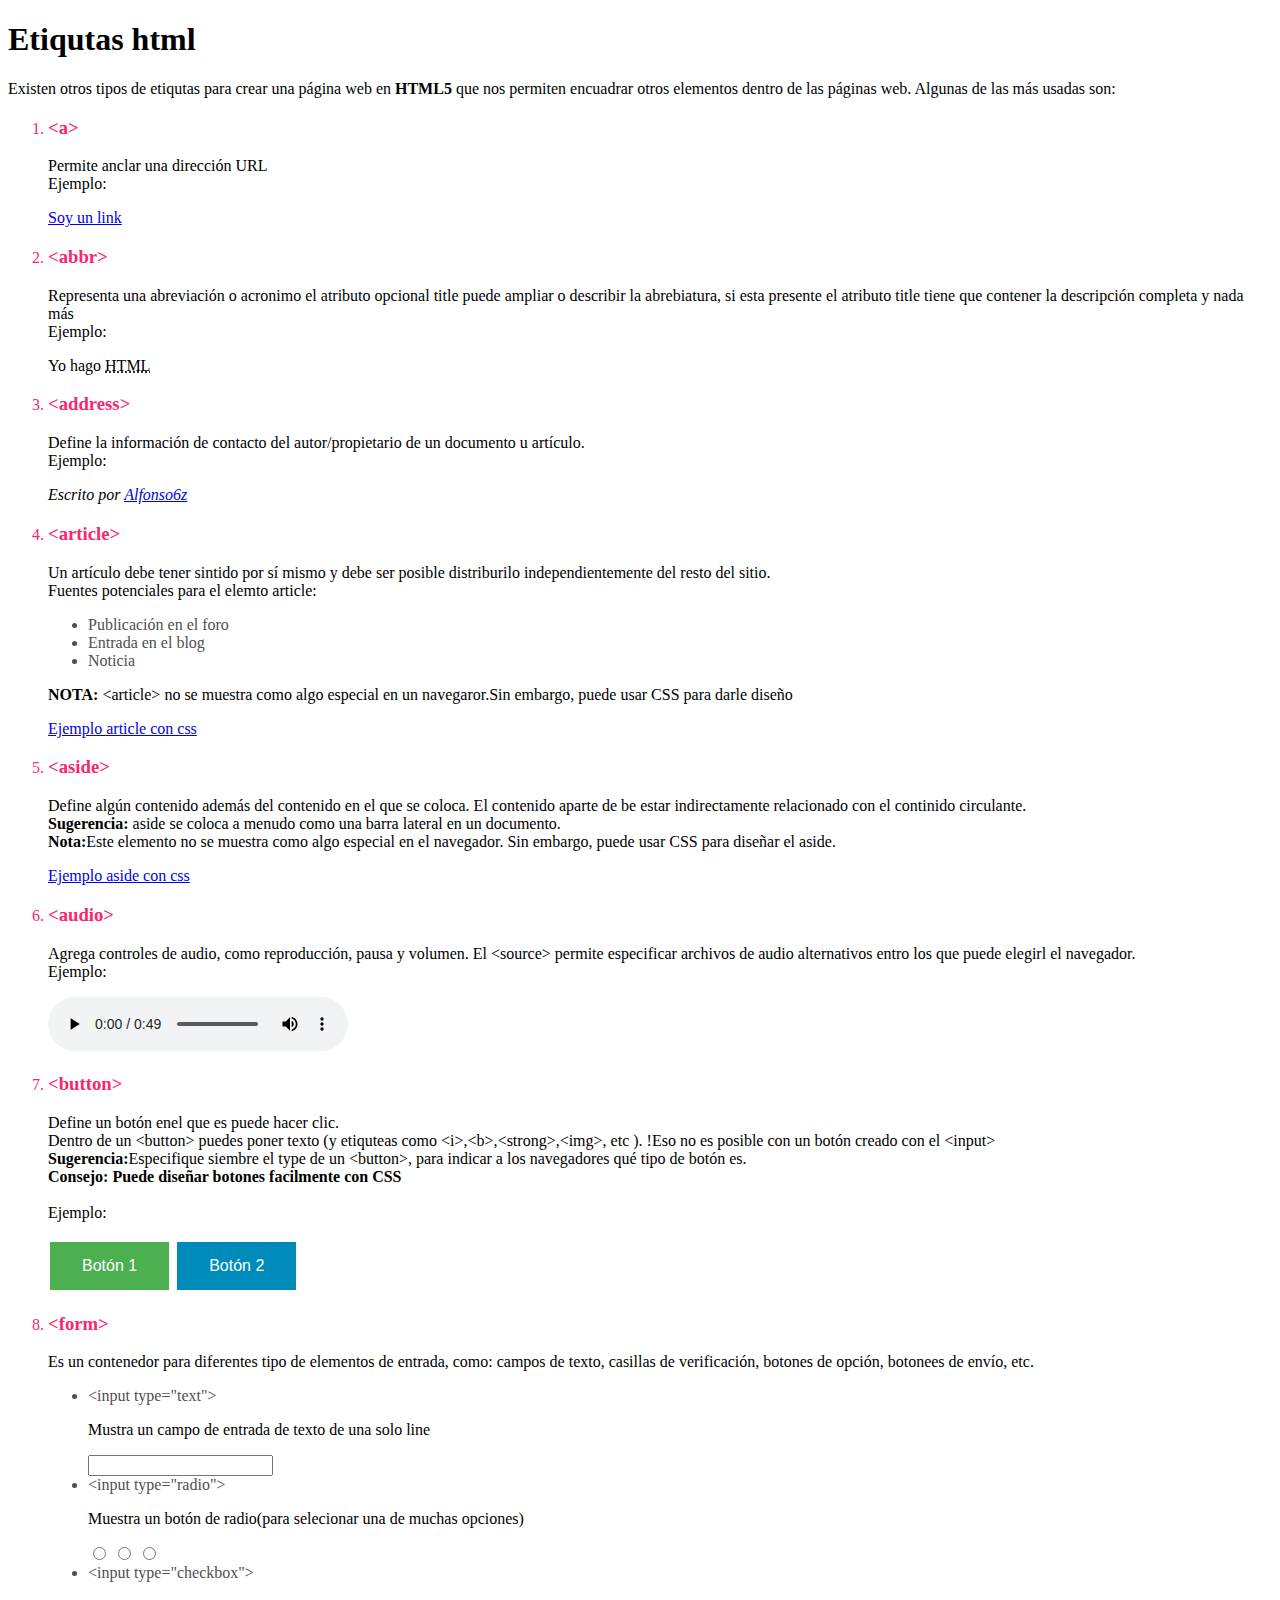
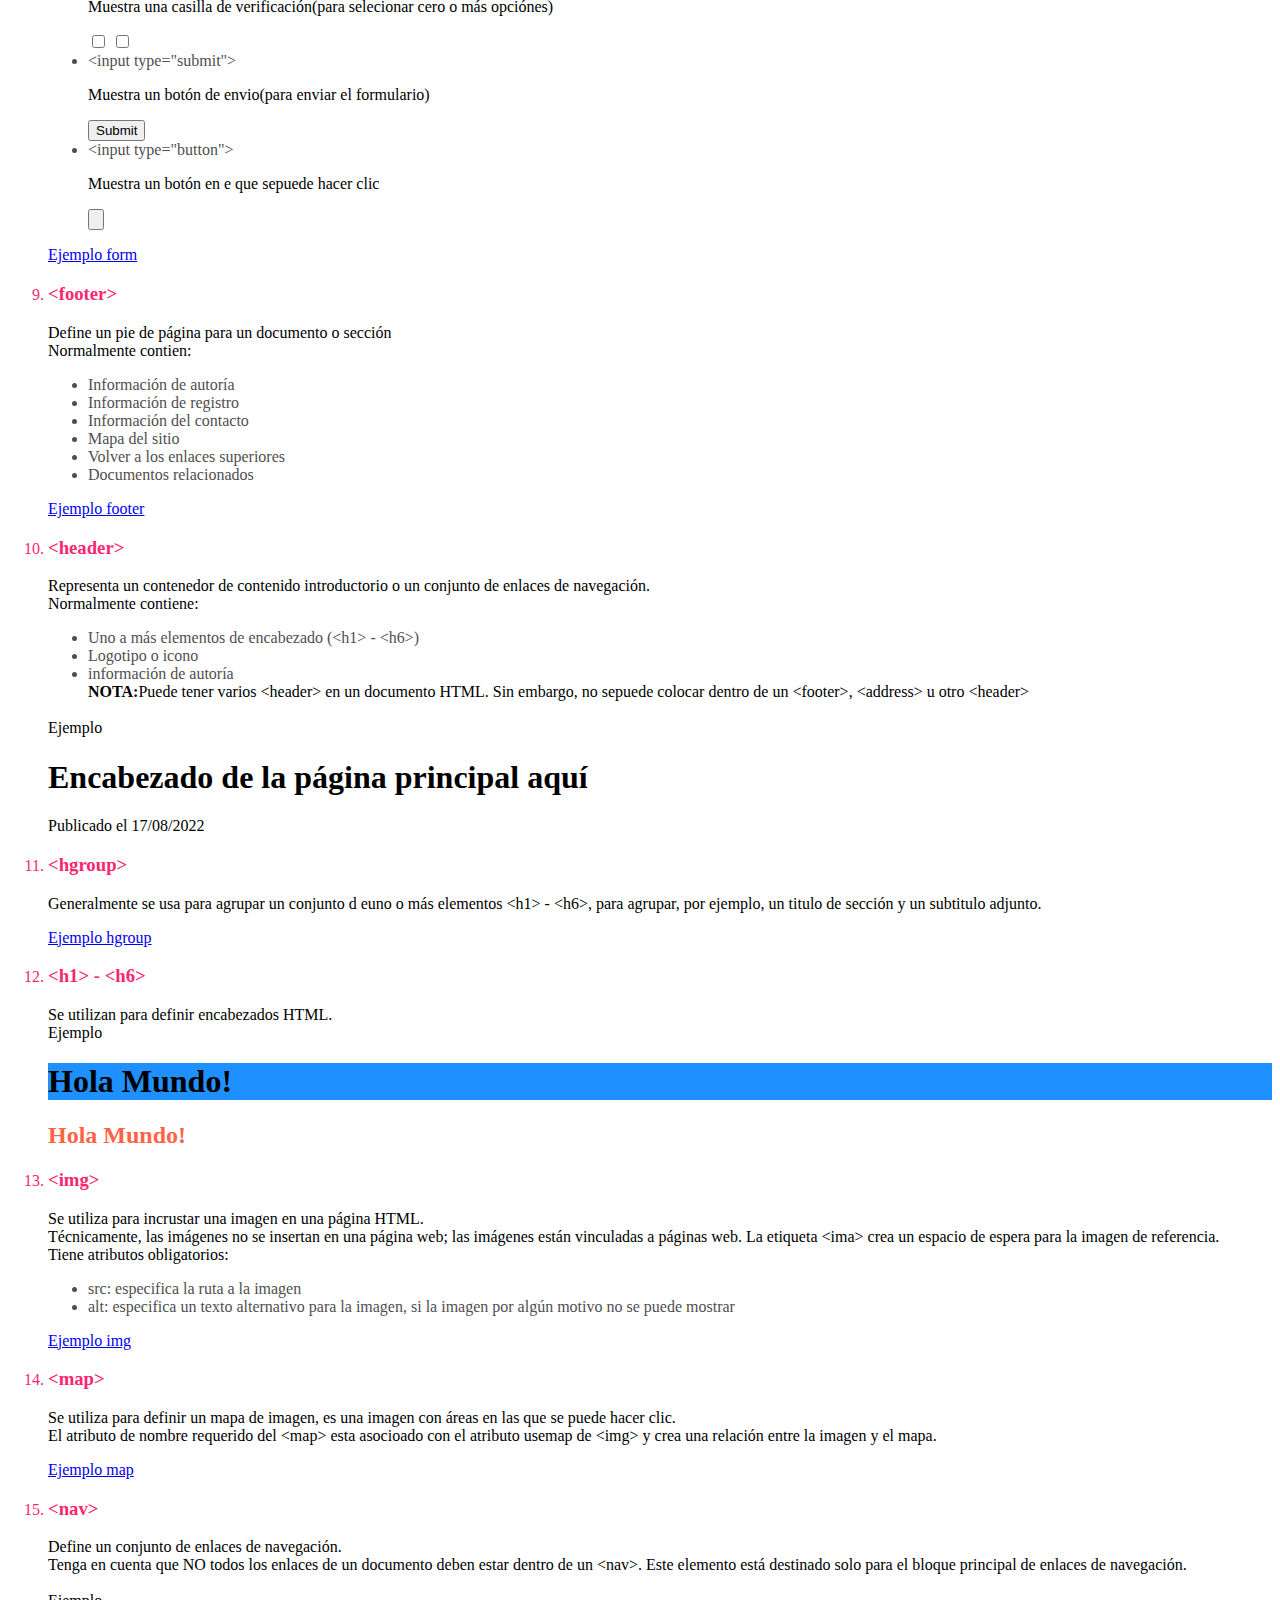
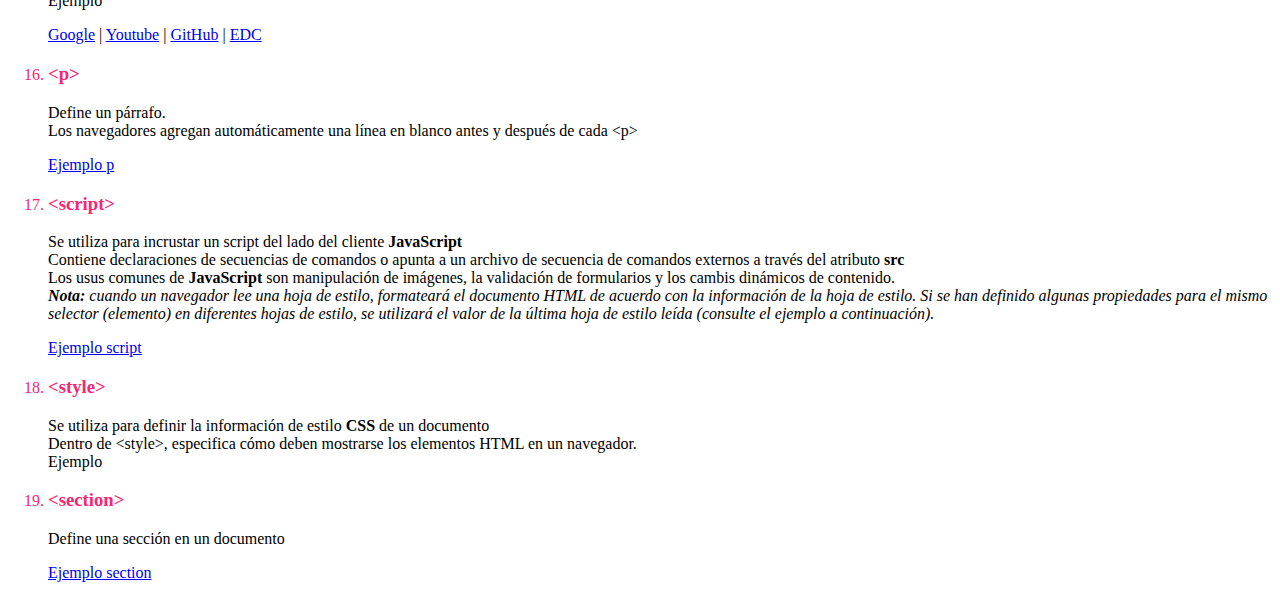
<file: Etiquetas/Untitled-1.html>
<!DOCTYPE html>
<!-- el atributo lang ayuda a definir el idioma de un elemento -->
<html lang="es">

<head>
    <!-- charset declara la codificación de caracteres de la página  -->
    <meta charset="UTF-8">
    <meta http-equiv="X-UA-Compatible" content="IE=edge">
    <meta name="viewport" content="width=device-width, initial-scale=1.0">
    <title>Etiqutas_html</title>
    <style>
        li {
            list-style: decimal;
            color: #F92672;
        }

        h3 {
            color: #F92672
        }

        .boton {
            border: none;
            color: white;
            padding: 15px 32px;
            text-align: center;
            text-decoration: none;
            display: inline-block;
            font-size: 16px;
            margin: 4px 2px;
            cursor: pointer;
        }

        .lista li {
            list-style: disc;
            color: rgb(79, 79, 79);
        }
    </style>
    <h1>Etiqutas html</h1>
</head>

<body>
    <p>
        Existen otros tipos de etiqutas para crear una página web en <b>HTML5</b>
        que nos permiten encuadrar otros elementos dentro de las páginas web.
        Algunas de las más usadas son:
    </p>
    <ul>
        <li>
            <h3>&lt;a&gt;</h3>
        </li>
        <p>Permite anclar una dirección URL <br> Ejemplo:</p>
        <a href="https://www.google.com">Soy un link</a>
        <li>
            <h3>&lt;abbr&gt;</h3>
        </li>
        <p>Representa una abreviación o acronimo el atributo opcional title puede ampliar o describir la abrebiatura, si
            esta presente el atributo title tiene que contener la descripción completa y nada más
            <br> Ejemplo:
        </p>
        <p> Yo hago <abbr title="Hypertext Markub Language">HTML</abbr></p>
        <li>
            <h3>&lt;address&gt;</h3>
        </li>
        <p>
            Define la información de contacto del autor/propietario de un documento u artículo.
            <br>Ejemplo:
        </p>
        <address>
            Escrito por <a href="https://github.com/Alfonso6z">Alfonso6z</a>
        </address>
        <li>
            <h3>&lt;article&gt;</h3>
        </li>
        <p>
            Un artículo debe tener sintido por sí mismo y debe ser posible distriburilo independientemente del resto del
            sitio.
            <br>Fuentes potenciales para el elemto article:
        <ul class="lista">
            <li>Publicación en el foro</li>
            <li>Entrada en el blog</li>
            <li>Noticia</li>
        </ul>
        <p><strong>NOTA:</strong> &lt;article&gt; no se muestra como algo especial en un navegaror.Sin embargo, puede
            usar CSS para darle diseño</p>
        </p>
        <a href="example/article.html">Ejemplo article con css</a>
        <li>
            <h3>&lt;aside&gt;</h3>
        </li>
        <p>
            Define algún contenido además del contenido en el que se coloca. El contenido aparte de be estar
            indirectamente relacionado con el continido circulante.
            <br><strong>Sugerencia:</strong> aside se coloca a menudo como una barra lateral en un documento.
            <br><strong>Nota:</strong>Este elemento no se muestra como algo especial en el navegador. Sin embargo, puede
            usar CSS para diseñar el aside.
        </p>
        <a href="example/aside.html">Ejemplo aside con css</a>
        <li>
            <h3>&lt;audio&gt;</h3>
        </li>
        <p>
            Agrega controles de audio, como reproducción, pausa y volumen.
            El &lt;source&gt; permite especificar archivos de audio alternativos entro los que puede elegirl el
            navegador.
            <br>Ejemplo:
        </p>
        <audio controls>
            <source src="audio/teclado-mecanografia.mp3" type="audio/mpeg">
            Su navegador no es compatible con el elemento de audio
        </audio>
        <li>
            <h3>&lt;button&gt;</h3>
        </li>
        <p>
            Define un botón enel que es puede hacer clic.<br>
            Dentro de un &lt;button&gt; puedes poner texto (y etiquteas como
            &lt;i&gt;,&lt;b&gt;,&lt;strong&gt;,&lt;img&gt;, etc ). !Eso no es posible con un botón creado con el
            &lt;input&gt; <br>
            <strong>Sugerencia:</strong>Especifique siembre el type de un &lt;button&gt;, para indicar a los navegadores
            qué tipo de botón es.<br>
            <strong>Consejo: Puede diseñar botones facilmente con CSS</strong><br>
            <br>Ejemplo:
        </p>
        <button class="boton" style="background-color: #4CAF50;">Botón 1</button>
        <button class="boton" style="background-color:#008CBA;">Botón 2</button>
        <li>
            <h3>&lt;form&gt;</h3>
        </li>
        <p>
            Es un contenedor para diferentes tipo de elementos de entrada, como: campos de texto, casillas de
            verificación, botones de opción, botonees de envío, etc.
        <ul class="lista">
            <li>&lt;input type="text"&gt;</li>
            <p>Mustra un campo de entrada de texto de una solo line</p>
            <input type="text">
            <li>&lt;input type="radio"&gt;</li>
            <p>Muestra un botón de radio(para selecionar una de muchas opciones)</p>
            <input name="r" type="radio">
            <input name="r" type="radio">
            <input name="r" type="radio">
            <li>&lt;input type="checkbox"&gt;</li>
            <p>Muestra una casilla de verificación(para selecionar cero o más opciónes)</p>
            <input type="checkbox">
            <input type="checkbox">
            <li>&lt;input type="submit"&gt;</li>
            <p>Muestra un botón de envio(para enviar el formulario)</p>
            <input type="submit">
            <li>&lt;input type="button"&gt;</li>
            <p>Muestra un botón en e que sepuede hacer clic</p>
            <input type="button">
        </ul>
        </p>
        <a href="example/form.html">Ejemplo form</a>
        <li>
            <h3>&lt;footer&gt;</h3>
        </li>
        <p>
            Define un pie de página para un documento o sección <br>
            Normalmente contien:
        <ul class="lista">
            <li>Información de autoría</li>
            <li>Información de registro</li>
            <li>Información del contacto</li>
            <li>Mapa del sitio</li>
            <li>Volver a los enlaces superiores</li>
            <li>Documentos relacionados</li>
        </ul>
        </p>
        <a href="example/footer.html">Ejemplo footer</a>
        <li>
            <h3>&lt;header&gt;</h3>
        </li>
        <p>
            Representa un contenedor de contenido introductorio o un conjunto de enlaces de navegación.
            <br>Normalmente contiene:
        <ul class="lista">
            <li>Uno a más elementos de encabezado (&lt;h1&gt; - &lt;h6&gt;)</li>
            <li>Logotipo o icono</li>
            <li>información de autoría</li>
            <strong>NOTA:</strong>Puede tener varios &lt;header&gt; en un documento HTML.
            Sin embargo, no sepuede colocar dentro de un &lt;footer&gt;, &lt;address&gt; u otro &lt;header&gt;
        </ul><br>
        Ejemplo
        </p>
        <header>
            <h1>Encabezado de la página principal aquí</h1>
            <p>Publicado el 17/08/2022</p>
        </header>
        <li>
            <h3>&lt;hgroup&gt;</h3>
        </li>
        <p>
            Generalmente se usa para agrupar un conjunto d euno o más elementos &lt;h1&gt; - &lt;h6&gt;, para agrupar,
            por ejemplo, un titulo de sección y un subtitulo adjunto.
        </p>
        <a href="example/hgroup.html">Ejemplo hgroup</a>
        <li>
            <h3>&lt;h1&gt; - &lt;h6&gt;</h3>
        </li>
        <p>
            Se utilizan para definir encabezados HTML.
            <br>Ejemplo
        </p>
        <h1 style="background-color:DodgerBlue;">Hola Mundo!</h1>
        <h2 style="color:Tomato;">Hola Mundo!</h2>
        <li>
            <h3>&lt;img&gt;</h3>
        </li>
        <p>
            Se utiliza para incrustar una imagen en una página HTML. <br>
            Técnicamente, las imágenes no se insertan en una página web; las imágenes están vinculadas a páginas web. La
            etiqueta &lt;ima&gt; crea un espacio de espera para la imagen de referencia.<br>
            Tiene atributos obligatorios:
        <ul class="lista">
            <li>src: especifica la ruta a la imagen</li>
            <li>alt: especifica un texto alternativo para la imagen, si la imagen por algún motivo no se puede mostrar
            </li>
        </ul>
        </p>
        <a href="example/img.html">Ejemplo img</a>
        <li>
            <h3>&lt;map&gt;</h3>
        </li>
        <p>
            Se utiliza para definir un mapa de imagen, es una imagen con áreas en las que se puede hacer clic. <br>
            El atributo de nombre requerido del &lt;map&gt; esta asocioado con el atributo usemap de &lt;img&gt;
            y crea una relación entre la imagen y el mapa.
        </p>
        <a href="example/map.html">Ejemplo map</a>
        <li>
            <h3>&lt;nav&gt;</h3>
        </li>
        <p>
            Define un conjunto de enlaces de navegación. <br>
            Tenga en cuenta que NO todos los enlaces de un documento deben estar dentro de un &lt;nav&gt;. Este elemento
            está destinado solo para el bloque principal de enlaces de navegación. <br>
            <br>Ejemplo
        </p>
        <nav>
            <a href="https://www.google.com">Google</a> |
            <a href="https://www.youtube.com">Youtube</a> |
            <a href="https://www.github.com">GitHub</a> |
            <a href="https://infoedcmvc.my.canva.site/alfonso6z">EDC</a>
        </nav>
        <li>
            <h3>&lt;p&gt;</h3>
        </li>
        <p>
            Define un párrafo. <br>
            Los navegadores agregan automáticamente una línea en blanco antes y después de cada &lt;p&gt;
            <br>
        </p>
        <a href="example/p.html">Ejemplo p</a>
        <li>
            <h3>&lt;script&gt;</h3>
        </li>
        <p>
            Se utiliza para incrustar un script del lado del cliente <strong>JavaScript</strong> <br>
            Contiene declaraciones de secuencias de comandos o apunta a un archivo de secuencia de comandos externos a
            través del atributo <strong>src</strong> <br>
            Los usus comunes de <strong>JavaScript</strong> son manipulación de imágenes, la validación de formularios y
            los cambis dinámicos de contenido. <br>
            <i><strong>Nota:</strong> cuando un navegador lee una hoja de estilo, formateará el documento HTML de acuerdo con la
                información de la hoja de estilo. Si se han definido algunas propiedades para el mismo selector
                (elemento) en diferentes hojas de estilo, se utilizará el valor de la última hoja de estilo leída
                (consulte el ejemplo a continuación).</i>
        </p>
        <a href="example/script.html">Ejemplo script</a>
        <li>
            <h3>&lt;style&gt;</h3>
        </li>
        <p>
            Se utiliza para definir la información de estilo <strong>CSS</strong> de un documento <br>
            Dentro de &lt;style&gt;, especifica cómo deben mostrarse los elementos HTML en un navegador.
            <br>Ejemplo
        </p>
        <li><h3>&lt;section&gt;</h3></li>
        <p>
        Define una sección en un documento
        </p>
        <a href="example/section.html">Ejemplo section</a>
    </ul>
</body>

</html>
</file>
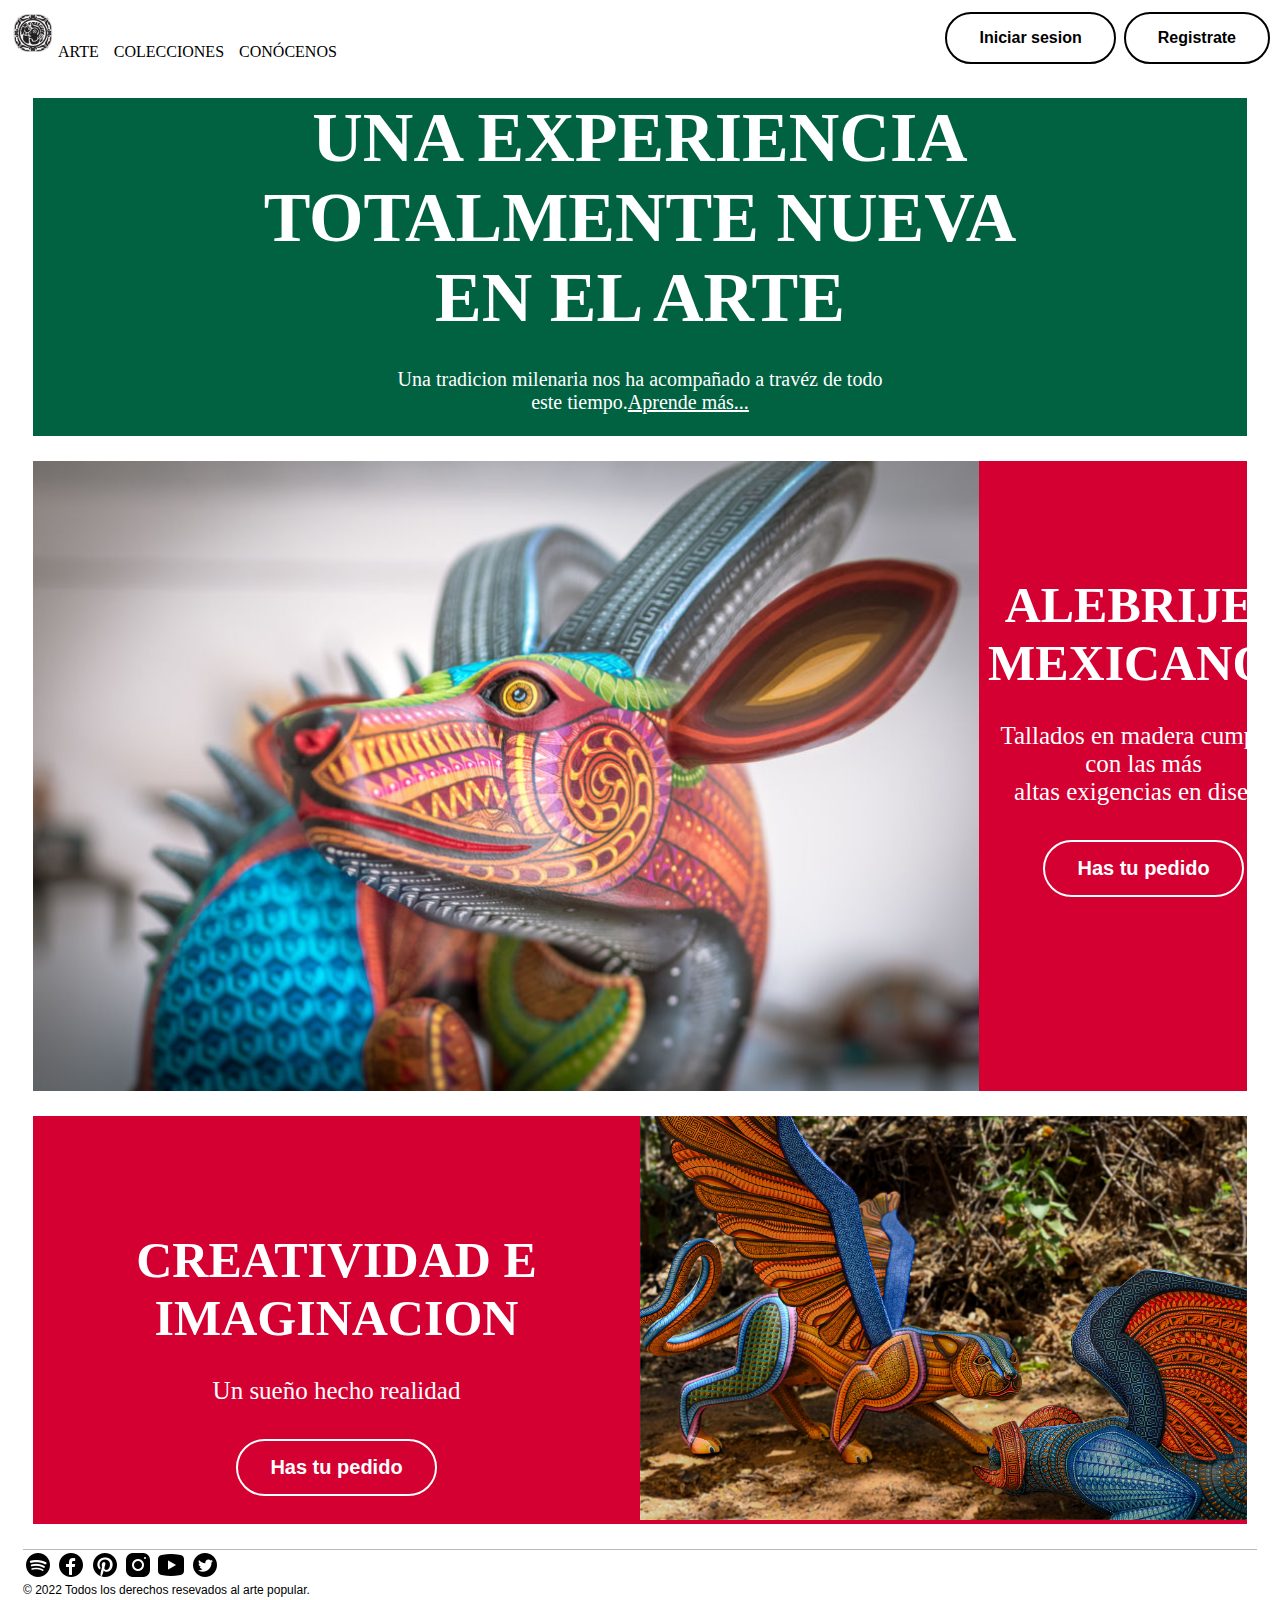
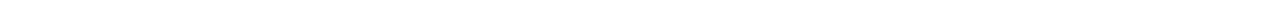
<file: Proyecto/Proyecto_escuela.html>
<!DOCTYPE html>
<html lang="es">
<head>
    <meta charset="UTF-8">
    <meta http-equiv="X-UA-Compatible" content="IE=edge">
    <meta name="viewport" content="width=device-width, initial-scale=1.0">
    <title>Tienda de alebrijes</title>
    <link rel="stylesheet" href="Estilo.css">
</head>
<body>
    <header>
        
        <nav text-decoration-style style="display: flex;">
            <img src="Imagenes/pngwing.com.png" alt="Maya"style="height: 50px; display: flex;">
            <a href="" style="Color: black; margin-right: 15px; margin-top: 35px;">ARTE</a>
            <a href="" style="Color: black; margin-right: 15px;margin-top: 35px;">COLECCIONES</a>
            <a href="" style="Color: black; margin-right: 15px; margin-top: 35px;">CONÓCENOS</a>
        </nav>
        <div style="text-align: right;">
            <button class="boton">Iniciar sesion</button>
            <button class="boton">Registrate</button>
        </div>
    </header>
    <section style="height:338px ; background: #006241;text-align: center; color: white; margin: 25px;">
        <h1 style= "font-size: 70px; margin: 30px 15px;">UNA EXPERIENCIA <br> TOTALMENTE NUEVA <br> EN EL ARTE</h1>
        <p style="font-size: 20px;">Una tradicion milenaria nos ha acompañado a travéz de todo <br>este tiempo.<a href="" class="link" style="color: white ;">Aprende más...</a></p>
    </section>
    <section style="display: flex; background: #d40032;margin: 25px;">
        <div style="text-align:center; width: 100%;">
            <img src="Imagenes/alebrijes-en-oaxaca.jpg" alt="Alebrije" style="height: 100%;">
        </div>             
        <div style=" text-align: center; width: 100%; margin-top: 7%;">
            <H1 style="text-align: center; color: white;font-size: 50px;margin: 30px 15px; ">ALEBRIJES <br>MEXICANOS</H1>
            <p style="text-align: center; color: white;font-size: 25px; margin: 30px 15px;">Tallados en madera cumplen con las más <br>altas exigencias en diseño</p>
            <button class="boton2" style="font-size: 20px;">Has tu pedido</button>
        </div>
    </section>
    <section style="display: flex; background: #d40032 ; margin: 25px;">
        <div style=" text-align: center; width: 100%; margin-top: 7%;">
            <H1 style="text-align:center; color: white; font-size: 50px; margin: 30px 15px;">CREATIVIDAD E <br>IMAGINACION</H1>
            <p style="text-align:center; color: white; font-size: 25px; margin: 30px 15px;">Un sueño hecho realidad</p>
            <button class="boton2" style="font-size: 20px;">Has tu pedido</button>
        </div>
        <div style="text-align:center ; width: 100%;">
            <img src="Imagenes/nomadas6.jpg" alt="Alebrije" style="width: 100%;">
        </div> 
    </section>
    <footer>
        <div>
            <a href="#spotify" id="redes"><img src="Imagenes/icons8-spotify-30.png" id="itemMedia"></a>
            <a href="#facebook" id="redes"><img src="Imagenes/icons8-facebook-rodeado-de-círculo-30.png" id="itemMedia"></a>
            <a href="#pinterest" id="redes"><img src="Imagenes/icons8-pinterest-30 (1).png" id="itemMedia"></a>
            <a href="#instagram" id="redes"><img src="Imagenes/icons8-instagram-30.png" id="itemMedia"></a>
            <a href="#youtube" id="redes"><img src="Imagenes/icons8-youtube-play-30.png" id="itemMedia"></a>
            <a href="#twitter" id="redes"><img src="Imagenes/icons8-twitter-circled-30.png" id="itemMedia"></a>
        </div>
        © 2022 Todos los derechos resevados al arte popular.
    </footer>
</body>
</file>
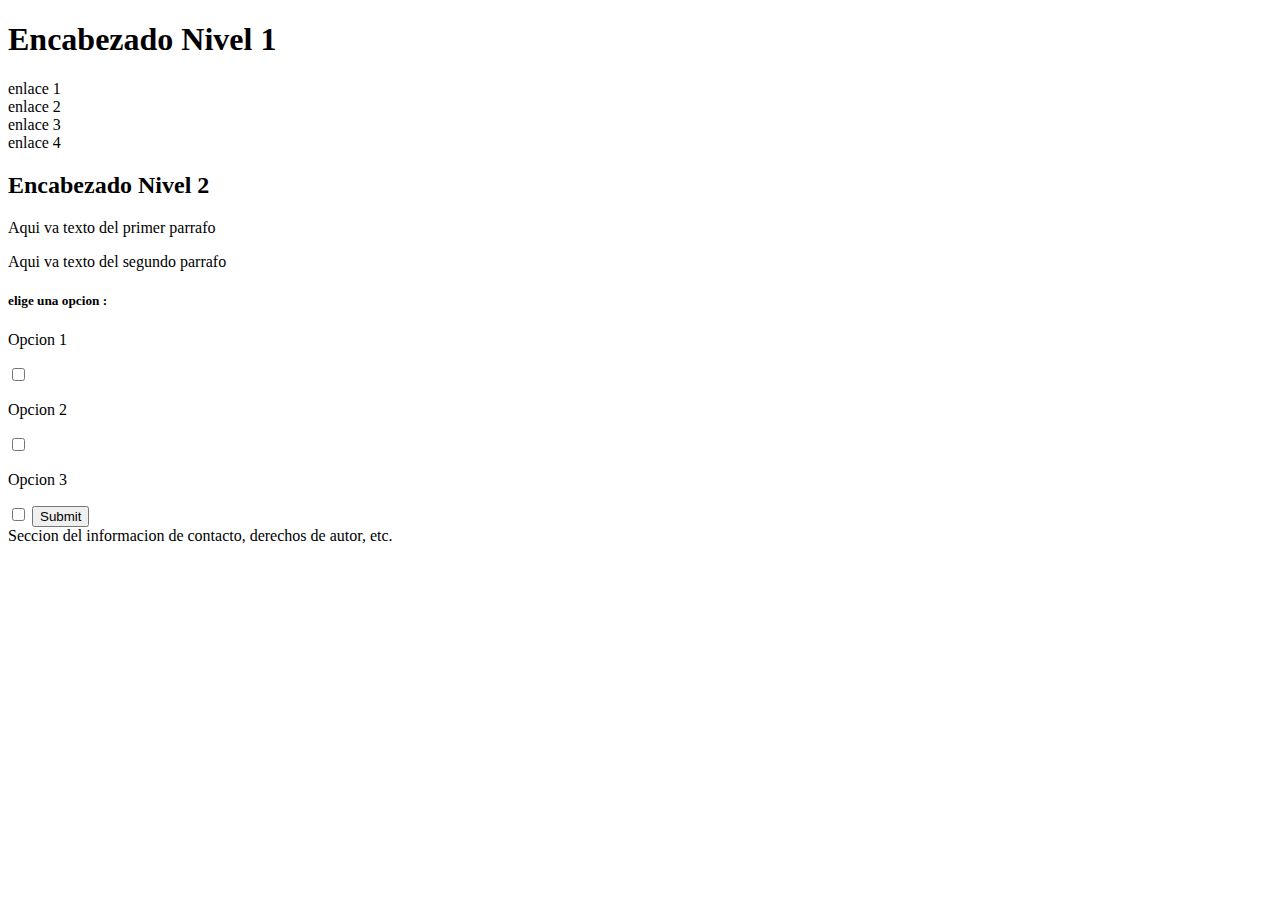
<file: 2_EstructuraBásicaHTML/estructura/Untitled-1.html>
<!DOCTYPE html>
<html lang="es">
<head>
    <meta charset="UTF-8">
    <meta http-equiv="X-UA-Compatible" content="IE=edge">
    <meta name="viewport" content="width=device-width, initial-scale=1.0">
    <title>Estructura HTML</title>
</head>
<body>
    <header><h1>Encabezado Nivel 1</h1>
        <nav>
            <li>enlace 1</li>
            <li>enlace 2</li>
            <li>enlace 3</li>
            <li>enlace 4</li>
        </nav>
    </header>
    <section><h2>Encabezado Nivel 2</h2>
        <p>Aqui va texto del primer parrafo</p>
        <p>Aqui va texto del segundo parrafo</p>
    </section>
    <aside>
        <h5>elige una opcion :</h5> 
        <p>Opcion 1</p><input type="checkbox">
        <p>Opcion 2</p><input type="checkbox">
        <p>Opcion 3</p><input type="checkbox">
        <input type="submit">
    </aside>
</body>
<footer>Seccion del informacion de contacto, derechos de autor, etc.</footer>
</html>
</file>
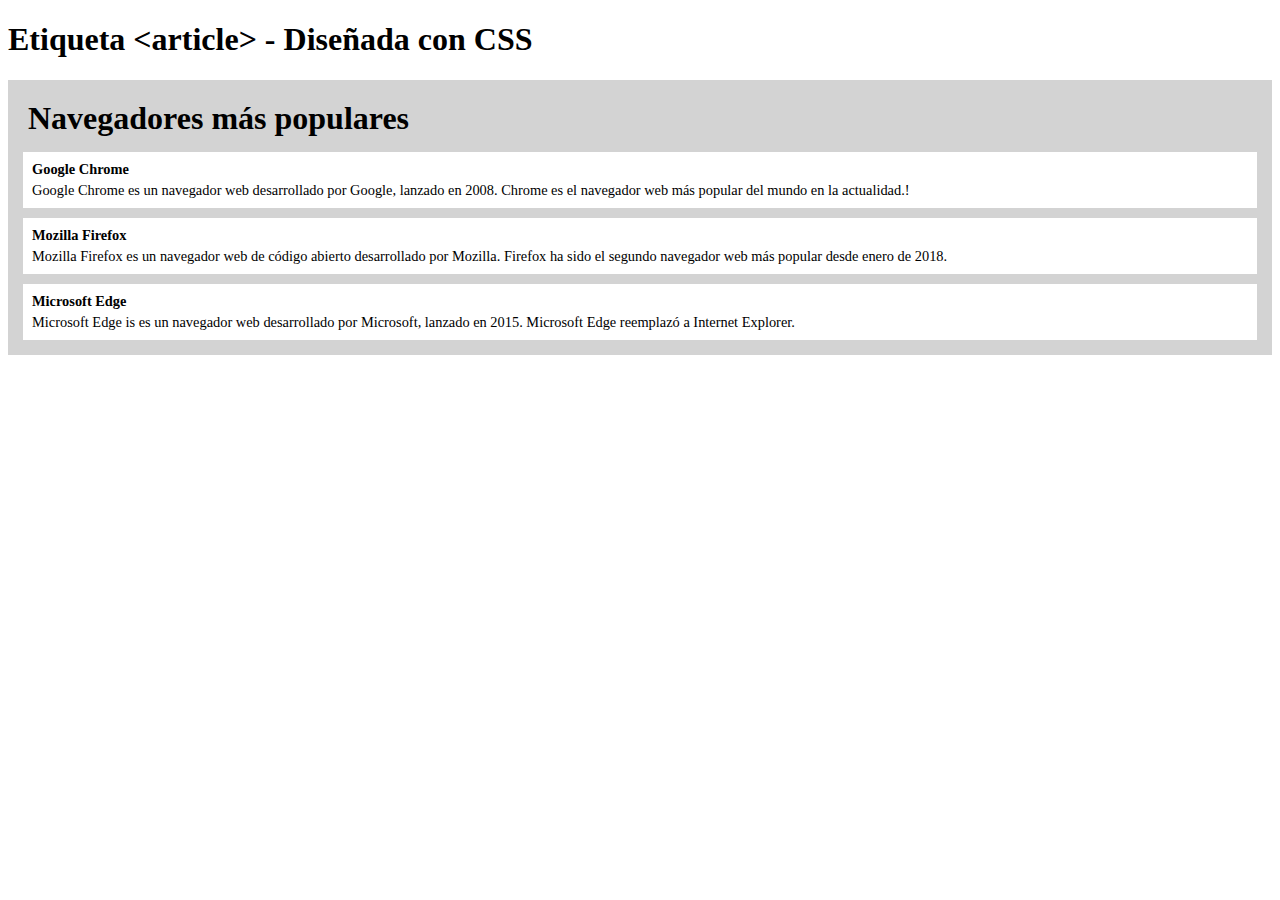
<file: Etiquetas/example/article.html>
<!DOCTYPE html>
<html>

<head>
    <style>
        .all-browsers {
            margin: 0;
            padding: 5px;
            background-color: lightgray;
        }

        .all-browsers h1,.browser {
            margin: 10px;
            padding: 5px;
        }

        .browser {
            background: white;
        }

        .browser>h2,
        p {
            margin: 4px;
            font-size: 90%;
        }
    </style>
</head>

<body>

    <h1>Etiqueta &lt;article&gt; - Diseñada con CSS</h1>

    <article class="all-browsers">
        <h1>Navegadores más populares</h1>
        <article class="browser">
            <h2>Google Chrome</h2>
            <p>Google Chrome es un navegador web desarrollado por Google, lanzado en 2008. Chrome es el navegador web
                más popular del mundo en la actualidad.!</p>
        </article>
        <article class="browser">
            <h2>Mozilla Firefox</h2>
            <p>Mozilla Firefox es un navegador web de código abierto desarrollado por Mozilla. Firefox ha sido el segundo navegador web más popular desde enero de 2018.</p>
        </article>
        <article class="browser">
            <h2>Microsoft Edge</h2>
            <p>Microsoft Edge is es un navegador web desarrollado por Microsoft, lanzado en 2015. Microsoft Edge reemplazó a Internet Explorer.</p>
        </article>
    </article>

</body>

</html>
</file>
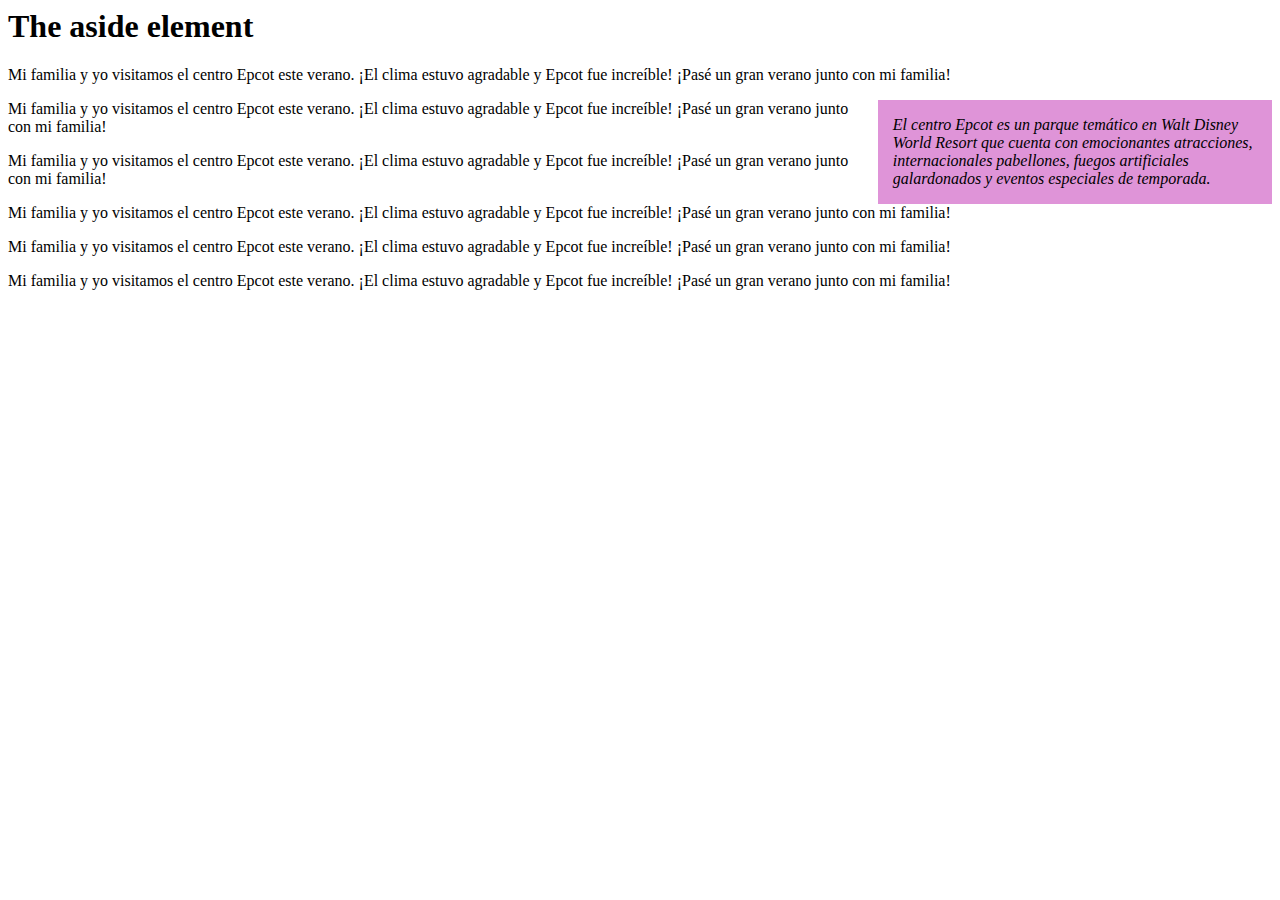
<file: Etiquetas/example/aside.html>
<html lang="en">

<head>
    <style>
        aside {
            width: 30%;
            padding-left: 15px;
            margin-left: 15px;
            float: right;
            font-style: italic;
            background-color: rgba(178, 0, 163, 0.421);
        }
    </style>
</head>

<body>

    <h1>The aside element</h1>

    <p>Mi familia y yo visitamos el centro Epcot este verano. ¡El clima estuvo agradable y Epcot fue increíble! ¡Pasé un
        gran verano junto con mi familia!</p>

    <aside>
        <p>
            El centro Epcot es un parque temático en Walt Disney World Resort que cuenta con emocionantes atracciones,
            internacionales
            pabellones, fuegos artificiales galardonados y eventos especiales de temporada.</p>
    </aside>

    <p>Mi familia y yo visitamos el centro Epcot este verano. ¡El clima estuvo agradable y Epcot fue increíble! ¡Pasé un gran verano junto con mi familia!</p>
    <p>Mi familia y yo visitamos el centro Epcot este verano. ¡El clima estuvo agradable y Epcot fue increíble! ¡Pasé un gran verano junto con mi familia!</p>
    <p>Mi familia y yo visitamos el centro Epcot este verano. ¡El clima estuvo agradable y Epcot fue increíble! ¡Pasé un gran verano junto con mi familia!</p>
    <p>Mi familia y yo visitamos el centro Epcot este verano. ¡El clima estuvo agradable y Epcot fue increíble! ¡Pasé un gran verano junto con mi familia!</p>
    <p>Mi familia y yo visitamos el centro Epcot este verano. ¡El clima estuvo agradable y Epcot fue increíble! ¡Pasé un gran verano junto con mi familia!</p>

</body>

</html>
</file>
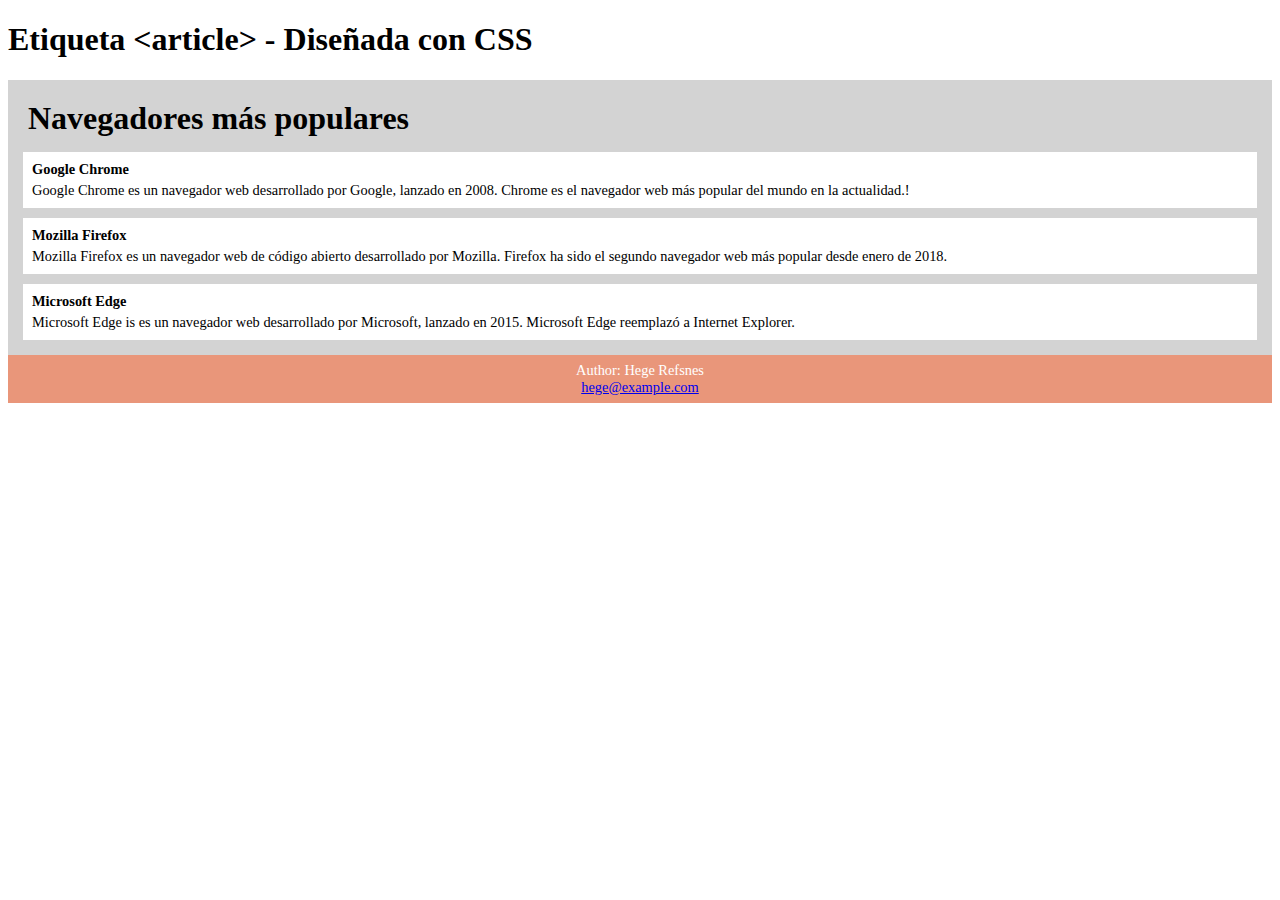
<file: Etiquetas/example/footer.html>
<!DOCTYPE html>
<html>

<head>
    <style>
        .all-browsers {
            margin: 0;
            padding: 5px;
            background-color: lightgray;
        }

        .all-browsers h1,
        .browser {
            margin: 10px;
            padding: 5px;
        }

        .browser {
            background: white;
        }

        .browser>h2,
        p {
            margin: 4px;
            font-size: 90%;
        }

        footer {
            text-align: center;
            padding: 3px;
            background-color: DarkSalmon;
            color: white;
        }
    </style>
</head>

<body>

    <h1>Etiqueta &lt;article&gt; - Diseñada con CSS</h1>

    <article class="all-browsers">
        <h1>Navegadores más populares</h1>
        <article class="browser">
            <h2>Google Chrome</h2>
            <p>Google Chrome es un navegador web desarrollado por Google, lanzado en 2008. Chrome es el navegador web
                más popular del mundo en la actualidad.!</p>
        </article>
        <article class="browser">
            <h2>Mozilla Firefox</h2>
            <p>Mozilla Firefox es un navegador web de código abierto desarrollado por Mozilla. Firefox ha sido el
                segundo navegador web más popular desde enero de 2018.</p>
        </article>
        <article class="browser">
            <h2>Microsoft Edge</h2>
            <p>Microsoft Edge is es un navegador web desarrollado por Microsoft, lanzado en 2015. Microsoft Edge
                reemplazó a Internet Explorer.</p>
        </article>
    </article>
    <footer>
        <p>Author: Hege Refsnes<br>
            <a href="mailto:hege@example.com">hege@example.com</a>
        </p>
    </footer>
</body>

</html>
</file>
<file: Proyecto/Estilo.css>
.boton {
    border: 2px solid black;
    background-color: transparent;
    padding: 15px 32px;
    text-align: center;
    text-decoration: none;
    display: inline-block;
    font-size: 16px;
    font-weight: bolder;
    margin: 4px 2px;
    cursor: pointer;
    border-radius: 50px ;
}
.boton2 {
    border: 2px solid white;
    color: white;
    background-color: transparent;
    padding: 15px 32px;
    text-align: center white;
    text-decoration: white;
    display: inline-block;
    font-size: 16px;
    font-weight: bolder;
    margin: 4px 2px;
    cursor: pointer;
    border-radius: 50px ;
}
button:hover{
    border: 2px solid white;
    background-color: black;
    color: white;
}
.boton2:hover{
    border: 2px solid black;
    background-color: white;
    color:  #d40032;
}
footer{
    border-top: 1px solid #bbbaba;
    margin: 15px;
    font-size: 12px;
    font-family: sans-serif;
}
a
{
    text-decoration: none;
}
.link {
    text-decoration: underline;
    color: white;
}
header{
    display: flex;
    justify-content: space-between;
}
</file>
